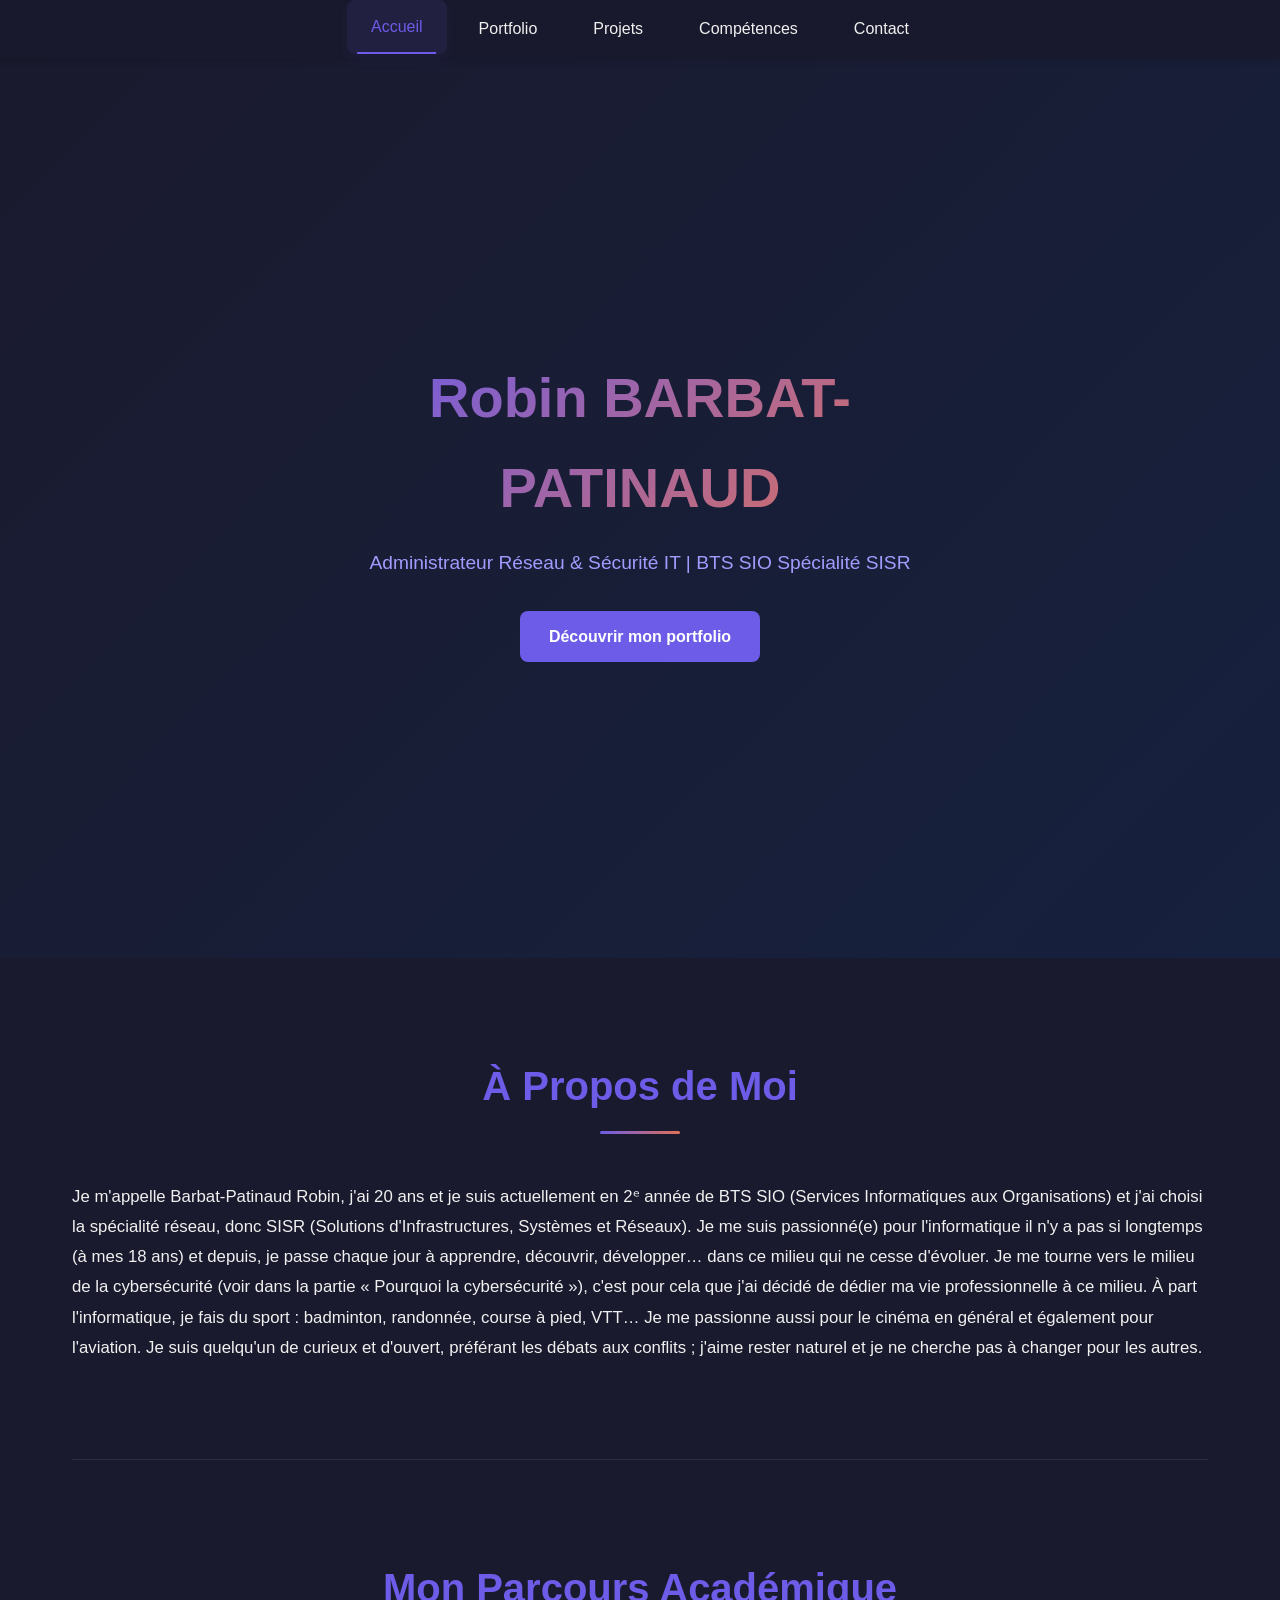
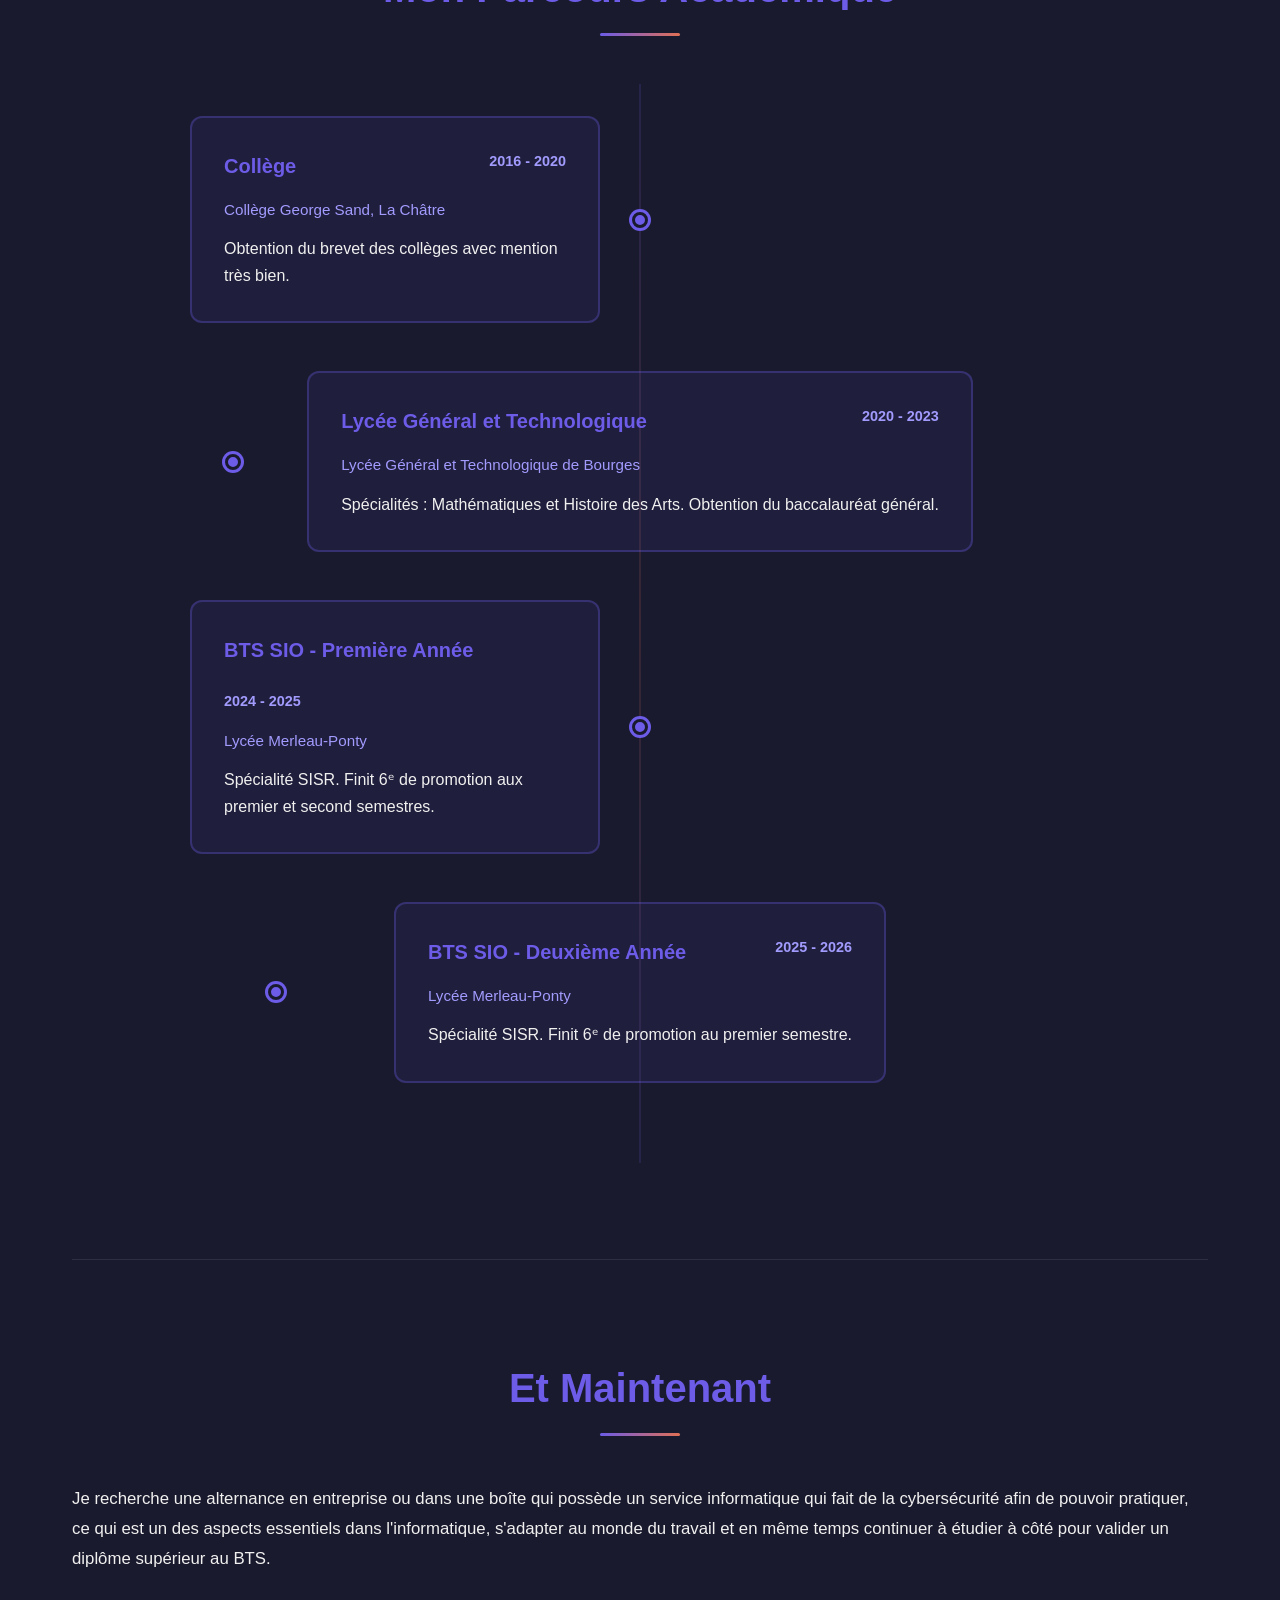
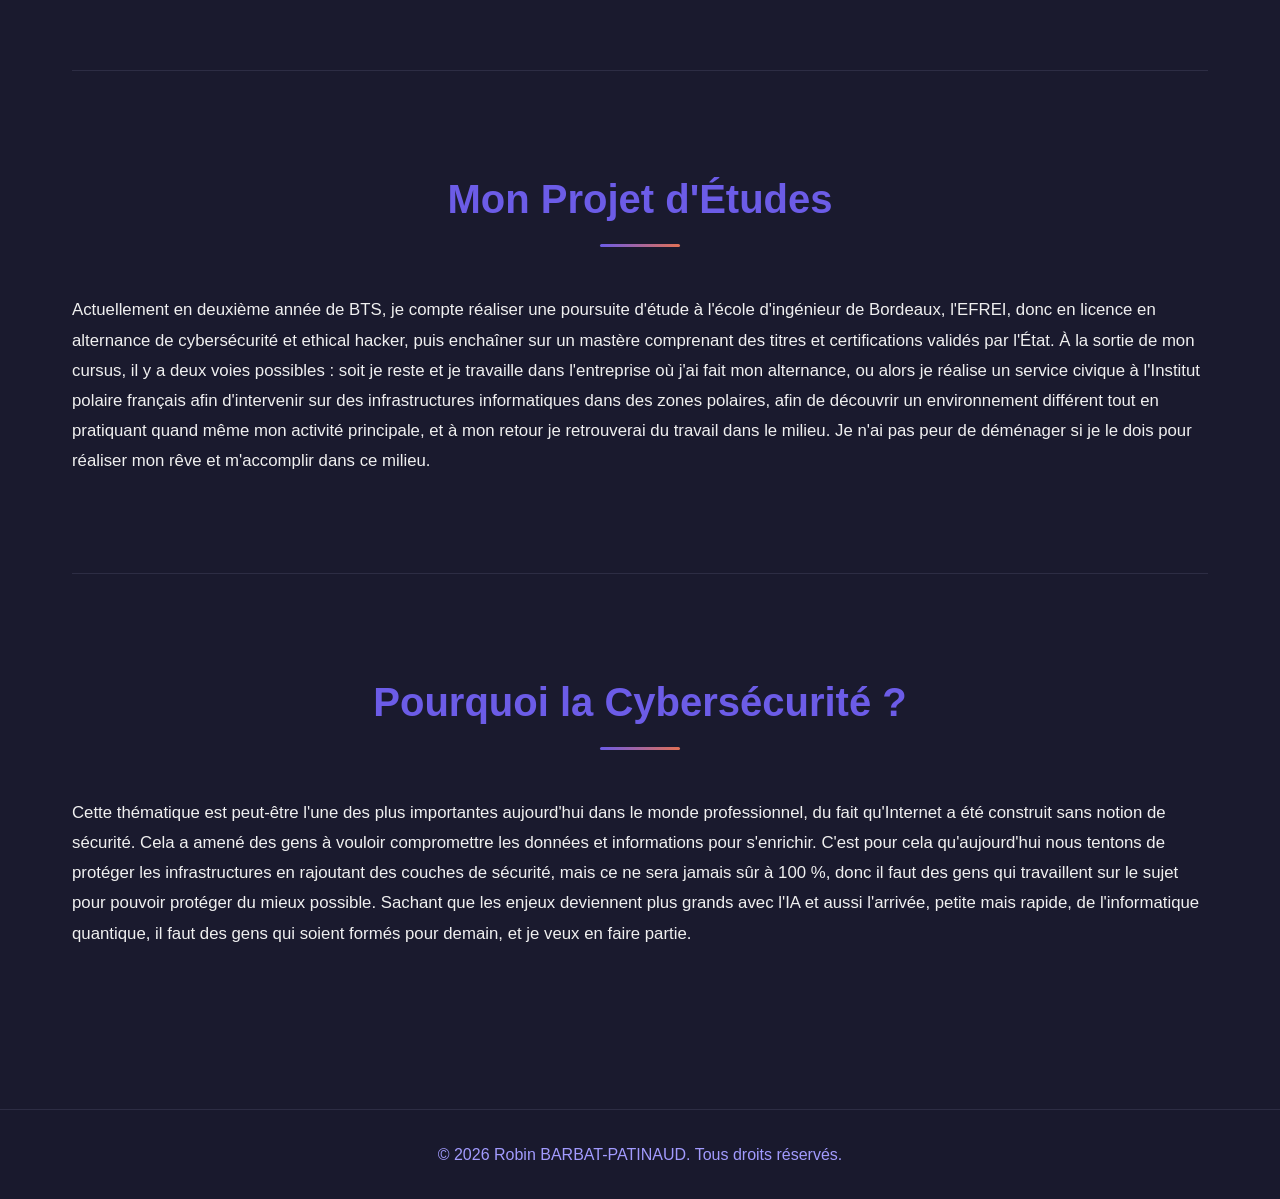
<file: index.html>
<!DOCTYPE html>
<html lang="fr">
<head>
    <meta charset="UTF-8">
    <meta name="viewport" content="width=device-width, initial-scale=1.0">
    <title>Portfolio - Robin BARBAT-PATINAUD</title>
    <link rel="stylesheet" href="styles.css">
</head>
<body>
    <!-- Navigation -->
    <nav>
        <ul>
            <li><a href="#accueil" class="nav-link active">Accueil</a></li>
            <li><a href="pages/portfolio.html" class="nav-link">Portfolio</a></li>
            <li><a href="pages/projet.html" class="nav-link">Projets</a></li>
            <li><a href="pages/competences.html" class="nav-link">Compétences</a></li>
            <li><a href="pages/contact.html" class="nav-link">Contact</a></li>
        </ul>
    </nav>

    <!-- Section Hero -->
    <section id="accueil" class="hero">
        <div class="hero-content">
            <h1>Robin BARBAT-PATINAUD</h1>
            <p>Administrateur Réseau & Sécurité IT | BTS SIO Spécialité SISR</p>
            <a href="#sections" class="btn">Découvrir mon portfolio</a>
        </div>
    </section>

    <!-- Sections Principales -->
    <section id="sections" class="container">
        <!-- Section À Propos -->
        <section id="about" class="content-section">
            <h2 class="section-title">À Propos de Moi</h2>
            <div class="section-content">
                <div class="text-content">
                    <p>
                        Je m'appelle Barbat-Patinaud Robin, j'ai 20 ans et je suis actuellement en 2ᵉ année de BTS SIO (Services Informatiques aux Organisations) et j'ai choisi la spécialité réseau, donc SISR (Solutions d'Infrastructures, Systèmes et Réseaux). Je me suis passionné(e) pour l'informatique il n'y a pas si longtemps (à mes 18 ans) et depuis, je passe chaque jour à apprendre, découvrir, développer… dans ce milieu qui ne cesse d'évoluer. Je me tourne vers le milieu de la cybersécurité (voir dans la partie « Pourquoi la cybersécurité »), c'est pour cela que j'ai décidé de dédier ma vie professionnelle à ce milieu. À part l'informatique, je fais du sport : badminton, randonnée, course à pied, VTT… Je me passionne aussi pour le cinéma en général et également pour l'aviation. Je suis quelqu'un de curieux et d'ouvert, préférant les débats aux conflits ; j'aime rester naturel et je ne cherche pas à changer pour les autres.
                    </p>
                </div>
            </div>
        </section>

        <!-- Section Parcours Académique -->
        <section id="parcours" class="content-section">
            <h2 class="section-title">Mon Parcours Académique</h2>
            
            <div class="timeline">
                <!-- Collège -->
                <div class="timeline-item">
                    <div class="timeline-marker">
                        <div class="timeline-dot"></div>
                    </div>
                    <div class="timeline-content">
                        <div class="timeline-header">
                            <h3>Collège</h3>
                            <span class="timeline-date">2016 - 2020</span>
                        </div>
                        <p class="timeline-institution">Collège George Sand, La Châtre</p>
                        <p class="timeline-description">
                            Obtention du brevet des collèges avec mention très bien.
                        </p>
                    </div>
                </div>

                <!-- Lycée -->
                <div class="timeline-item">
                    <div class="timeline-marker">
                        <div class="timeline-dot"></div>
                    </div>
                    <div class="timeline-content">
                        <div class="timeline-header">
                            <h3>Lycée Général et Technologique</h3>
                            <span class="timeline-date">2020 - 2023</span>
                        </div>
                        <p class="timeline-institution">Lycée Général et Technologique de Bourges</p>
                        <p class="timeline-description">
                            Spécialités : Mathématiques et Histoire des Arts. Obtention du baccalauréat général.
                        </p>
                    </div>
                </div>

                <!-- BTS SIO Première Année -->
                <div class="timeline-item">
                    <div class="timeline-marker">
                        <div class="timeline-dot"></div>
                    </div>
                    <div class="timeline-content">
                        <div class="timeline-header">
                            <h3>BTS SIO - Première Année</h3>
                            <span class="timeline-date">2024 - 2025</span>
                        </div>
                        <p class="timeline-institution">Lycée Merleau-Ponty</p>
                        <p class="timeline-description">
                            Spécialité SISR. Finit 6ᵉ de promotion aux premier et second semestres.
                        </p>
                    </div>
                </div>

                <!-- BTS SIO Deuxième Année -->
                <div class="timeline-item">
                    <div class="timeline-marker">
                        <div class="timeline-dot"></div>
                    </div>
                    <div class="timeline-content">
                        <div class="timeline-header">
                            <h3>BTS SIO - Deuxième Année</h3>
                            <span class="timeline-date">2025 - 2026</span>
                        </div>
                        <p class="timeline-institution">Lycée Merleau-Ponty</p>
                        <p class="timeline-description">
                            Spécialité SISR. Finit 6ᵉ de promotion au premier semestre.
                        </p>
                    </div>
                </div>
            </div>
        </section>

        <!-- Section Et Maintenant -->
        <section id="now" class="content-section">
            <h2 class="section-title">Et Maintenant</h2>
            <div class="section-content">
                <div class="text-content">
                    <p>
                        Je recherche une alternance en entreprise ou dans une boîte qui possède un service informatique qui fait de la cybersécurité afin de pouvoir pratiquer, ce qui est un des aspects essentiels dans l'informatique, s'adapter au monde du travail et en même temps continuer à étudier à côté pour valider un diplôme supérieur au BTS.
                    </p>
                </div>
            </div>
        </section>

        <!-- Section Mon Projet d'Études -->
        <section id="studies" class="content-section">
            <h2 class="section-title">Mon Projet d'Études</h2>
            <div class="section-content">
                <div class="text-content">
                    <p>
                        Actuellement en deuxième année de BTS, je compte réaliser une poursuite d'étude à l'école d'ingénieur de Bordeaux, l'EFREI, donc en licence en alternance de cybersécurité et ethical hacker, puis enchaîner sur un mastère comprenant des titres et certifications validés par l'État. À la sortie de mon cursus, il y a deux voies possibles : soit je reste et je travaille dans l'entreprise où j'ai fait mon alternance, ou alors je réalise un service civique à l'Institut polaire français afin d'intervenir sur des infrastructures informatiques dans des zones polaires, afin de découvrir un environnement différent tout en pratiquant quand même mon activité principale, et à mon retour je retrouverai du travail dans le milieu. Je n'ai pas peur de déménager si je le dois pour réaliser mon rêve et m'accomplir dans ce milieu.
                    </p>
                </div>
            </div>
        </section>

        <!-- Section Pourquoi la Cybersécurité -->
        <section id="passion" class="content-section">
            <h2 class="section-title">Pourquoi la Cybersécurité ?</h2>
            <div class="section-content">
                <div class="text-content">
                    <p>
                        Cette thématique est peut-être l'une des plus importantes aujourd'hui dans le monde professionnel, du fait qu'Internet a été construit sans notion de sécurité. Cela a amené des gens à vouloir compromettre les données et informations pour s'enrichir. C'est pour cela qu'aujourd'hui nous tentons de protéger les infrastructures en rajoutant des couches de sécurité, mais ce ne sera jamais sûr à 100 %, donc il faut des gens qui travaillent sur le sujet pour pouvoir protéger du mieux possible. Sachant que les enjeux deviennent plus grands avec l'IA et aussi l'arrivée, petite mais rapide, de l'informatique quantique, il faut des gens qui soient formés pour demain, et je veux en faire partie.
                    </p>
                </div>
            </div>
        </section>
    </section>

    <!-- Footer -->
    <footer>
        <p>&copy; 2026 Robin BARBAT-PATINAUD. Tous droits réservés.</p>
    </footer>

    <script src="script.js"></script>
</body>
</html>
</file>
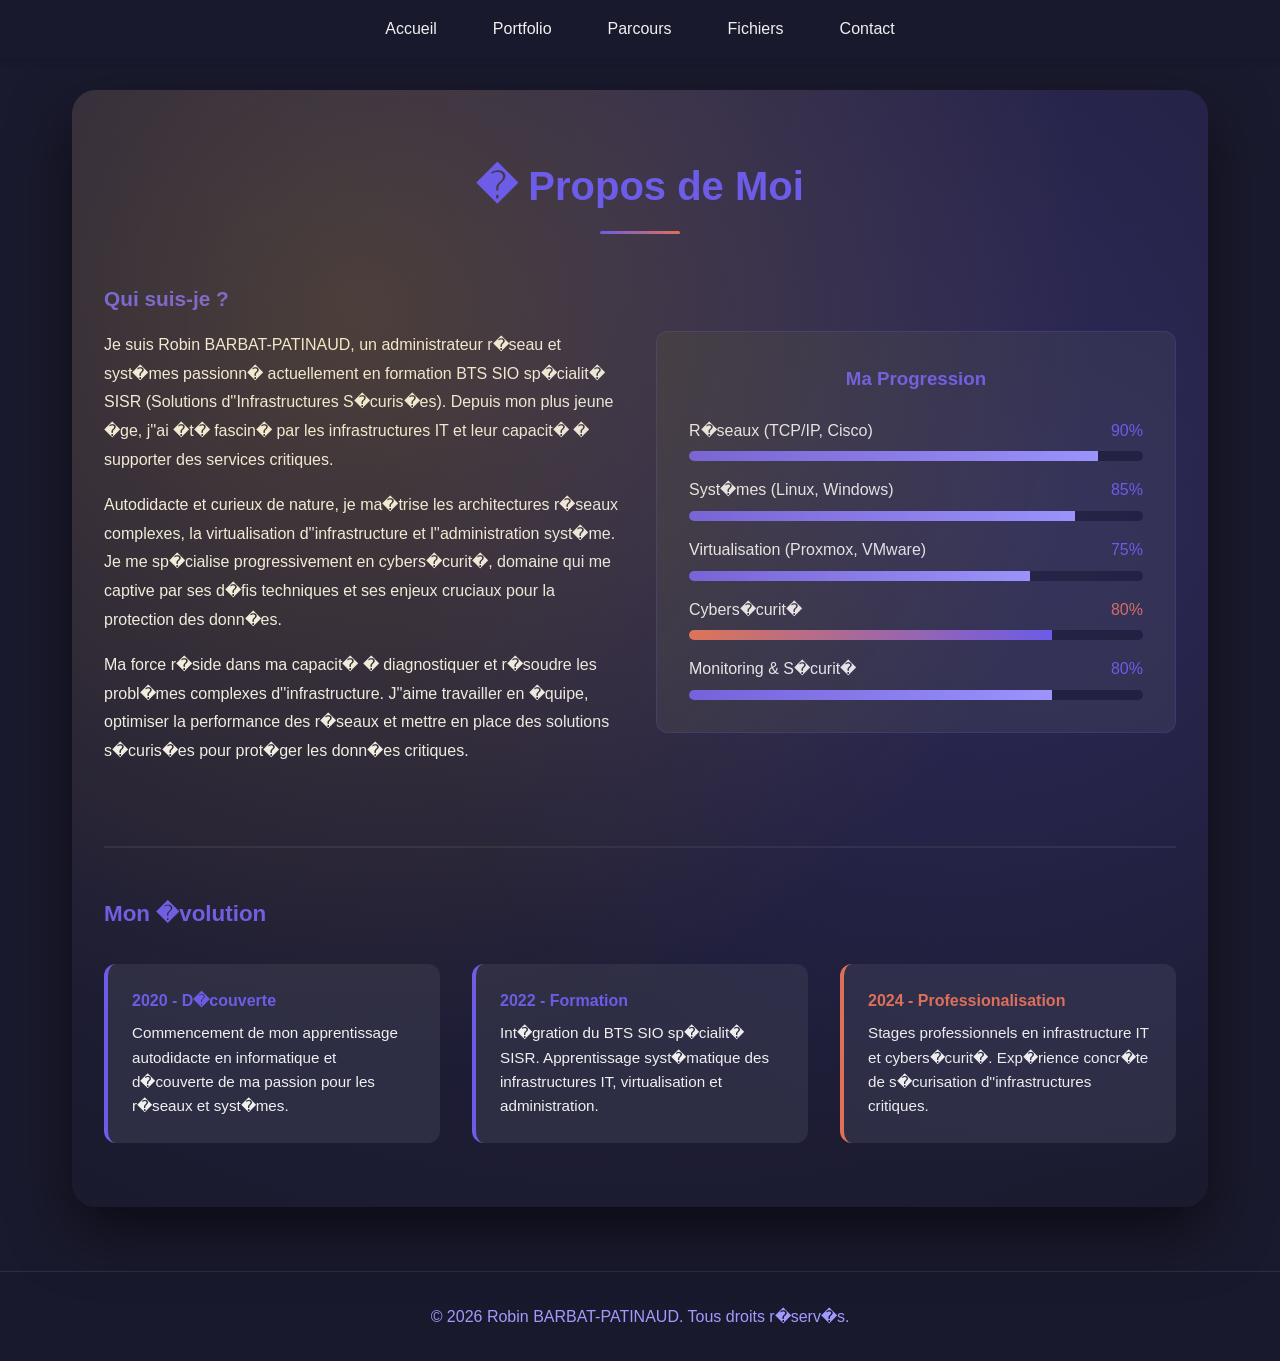
<file: about.html>
<!DOCTYPE html>
<html lang="fr">
<head>
    <meta charset="UTF-8">
    <meta name="viewport" content="width=device-width, initial-scale=1.0">
    <title>� Propos de Moi</title>
    <link rel="stylesheet" href="../styles.css">
</head>
<body>
    <!-- Navigation -->
    <nav>
        <ul>
            <li><a href="../index.html" class="nav-link">Accueil</a></li>
            <li><a href="portfolio.html" class="nav-link">Portfolio</a></li>
            <li><a href="parcours.html" class="nav-link">Parcours</a></li>
            <li><a href="fichiers.html" class="nav-link">Fichiers</a></li>
            <li><a href="contact.html" class="nav-link">Contact</a></li>
        </ul>
    </nav>

    <div class="container">
        <section class="portfolio-section">
            <h2 class="section-title">� Propos de Moi</h2>

            <div style="display: grid; grid-template-columns: 1fr 1fr; gap: 2rem; align-items: center; margin-top: 3rem;">
                <!-- Texte -->
                <div>
                    <h3 style="color: var(--accent); margin-bottom: 1rem; font-size: 1.3rem;">Qui suis-je ?</h3>
                    <p style="margin-bottom: 1rem; color: var(--secondary); line-height: 1.8;">
                        Je suis Robin BARBAT-PATINAUD, un administrateur r�seau et syst�mes passionn� actuellement en formation BTS SIO sp�cialit� SISR (Solutions d''Infrastructures S�curis�es).
                        Depuis mon plus jeune �ge, j''ai �t� fascin� par les infrastructures IT et leur capacit� � supporter des services critiques.
                    </p>
                    <p style="margin-bottom: 1rem; color: var(--secondary); line-height: 1.8;">
                        Autodidacte et curieux de nature, je ma�trise les architectures r�seaux complexes, la virtualisation d''infrastructure et l''administration syst�me.
                        Je me sp�cialise progressivement en cybers�curit�, domaine qui me captive par ses d�fis techniques et ses enjeux cruciaux pour la protection des donn�es.
                    </p>
                    <p style="margin-bottom: 1rem; color: var(--secondary); line-height: 1.8;">
                        Ma force r�side dans ma capacit� � diagnostiquer et r�soudre les probl�mes complexes d''infrastructure.
                        J''aime travailler en �quipe, optimiser la performance des r�seaux et mettre en place des solutions s�curis�es pour prot�ger les donn�es critiques.
                    </p>
                </div>

                <!-- Stats ou Image -->
                <div style="background-color: var(--border); padding: 2rem; border-radius: 12px; border: 1px solid rgba(108, 92, 231, 0.2);">
                    <h3 style="color: var(--accent); margin-bottom: 1.5rem; text-align: center;">Ma Progression</h3>
                    <div style="display: flex; flex-direction: column; gap: 1rem;">
                        <div>
                            <div style="display: flex; justify-content: space-between; margin-bottom: 0.5rem;">
                                <span>R�seaux (TCP/IP, Cisco)</span>
                                <span style="color: var(--accent);">90%</span>
                            </div>
                            <div style="background-color: var(--primary); border-radius: 10px; overflow: hidden; height: 10px;">
                                <div style="background: linear-gradient(90deg, var(--accent), var(--accent-light)); height: 100%; width: 90%;"></div>
                            </div>
                        </div>
                        <div>
                            <div style="display: flex; justify-content: space-between; margin-bottom: 0.5rem;">
                                <span>Syst�mes (Linux, Windows)</span>
                                <span style="color: var(--accent);">85%</span>
                            </div>
                            <div style="background-color: var(--primary); border-radius: 10px; overflow: hidden; height: 10px;">
                                <div style="background: linear-gradient(90deg, var(--accent), var(--accent-light)); height: 100%; width: 85%;"></div>
                            </div>
                        </div>
                        <div>
                            <div style="display: flex; justify-content: space-between; margin-bottom: 0.5rem;">
                                <span>Virtualisation (Proxmox, VMware)</span>
                                <span style="color: var(--accent);">75%</span>
                            </div>
                            <div style="background-color: var(--primary); border-radius: 10px; overflow: hidden; height: 10px;">
                                <div style="background: linear-gradient(90deg, var(--accent), var(--accent-light)); height: 100%; width: 75%;"></div>
                            </div>
                        </div>
                        <div>
                            <div style="display: flex; justify-content: space-between; margin-bottom: 0.5rem;">
                                <span>Cybers�curit�</span>
                                <span style="color: var(--danger);">80%</span>
                            </div>
                            <div style="background-color: var(--primary); border-radius: 10px; overflow: hidden; height: 10px;">
                                <div style="background: linear-gradient(90deg, var(--danger), var(--accent)); height: 100%; width: 80%;"></div>
                            </div>
                        </div>
                        <div>
                            <div style="display: flex; justify-content: space-between; margin-bottom: 0.5rem;">
                                <span>Monitoring & S�curit�</span>
                                <span style="color: var(--accent);">80%</span>
                            </div>
                            <div style="background-color: var(--primary); border-radius: 10px; overflow: hidden; height: 10px;">
                                <div style="background: linear-gradient(90deg, var(--accent), var(--accent-light)); height: 100%; width: 80%;"></div>
                            </div>
                        </div>
                    </div>
                </div>
            </div>

            <!-- Section Parcours -->
            <div style="margin-top: 4rem; padding-top: 3rem; border-top: 2px solid var(--border);">
                <h3 style="color: var(--accent); margin-bottom: 2rem; font-size: 1.4rem;">Mon �volution</h3>
                <div style="display: grid; grid-template-columns: repeat(3, 1fr); gap: 2rem;">
                    <div style="background-color: var(--border); padding: 1.5rem; border-radius: 12px; border-left: 4px solid var(--accent);">
                        <h4 style="color: var(--accent); margin-bottom: 0.5rem;">2020 - D�couverte</h4>
                        <p style="color: var(--secondary); line-height: 1.6; font-size: 0.95rem;">
                            Commencement de mon apprentissage autodidacte en informatique et d�couverte de ma passion pour les r�seaux et syst�mes.
                        </p>
                    </div>
                    <div style="background-color: var(--border); padding: 1.5rem; border-radius: 12px; border-left: 4px solid var(--accent);">
                        <h4 style="color: var(--accent); margin-bottom: 0.5rem;">2022 - Formation</h4>
                        <p style="color: var(--secondary); line-height: 1.6; font-size: 0.95rem;">
                            Int�gration du BTS SIO sp�cialit� SISR. Apprentissage syst�matique des infrastructures IT, virtualisation et administration.
                        </p>
                    </div>
                    <div style="background-color: var(--border); padding: 1.5rem; border-radius: 12px; border-left: 4px solid var(--danger);">
                        <h4 style="color: var(--danger); margin-bottom: 0.5rem;">2024 - Professionalisation</h4>
                        <p style="color: var(--secondary); line-height: 1.6; font-size: 0.95rem;">
                            Stages professionnels en infrastructure IT et cybers�curit�. Exp�rience concr�te de s�curisation d''infrastructures critiques.
                        </p>
                    </div>
                </div>
            </div>
        </section>
    </div>

    <footer>
        <p>&copy; 2026 Robin BARBAT-PATINAUD. Tous droits r�serv�s.</p>
    </footer>

    <script src="../script.js"></script>
</body>
</html>
</file>
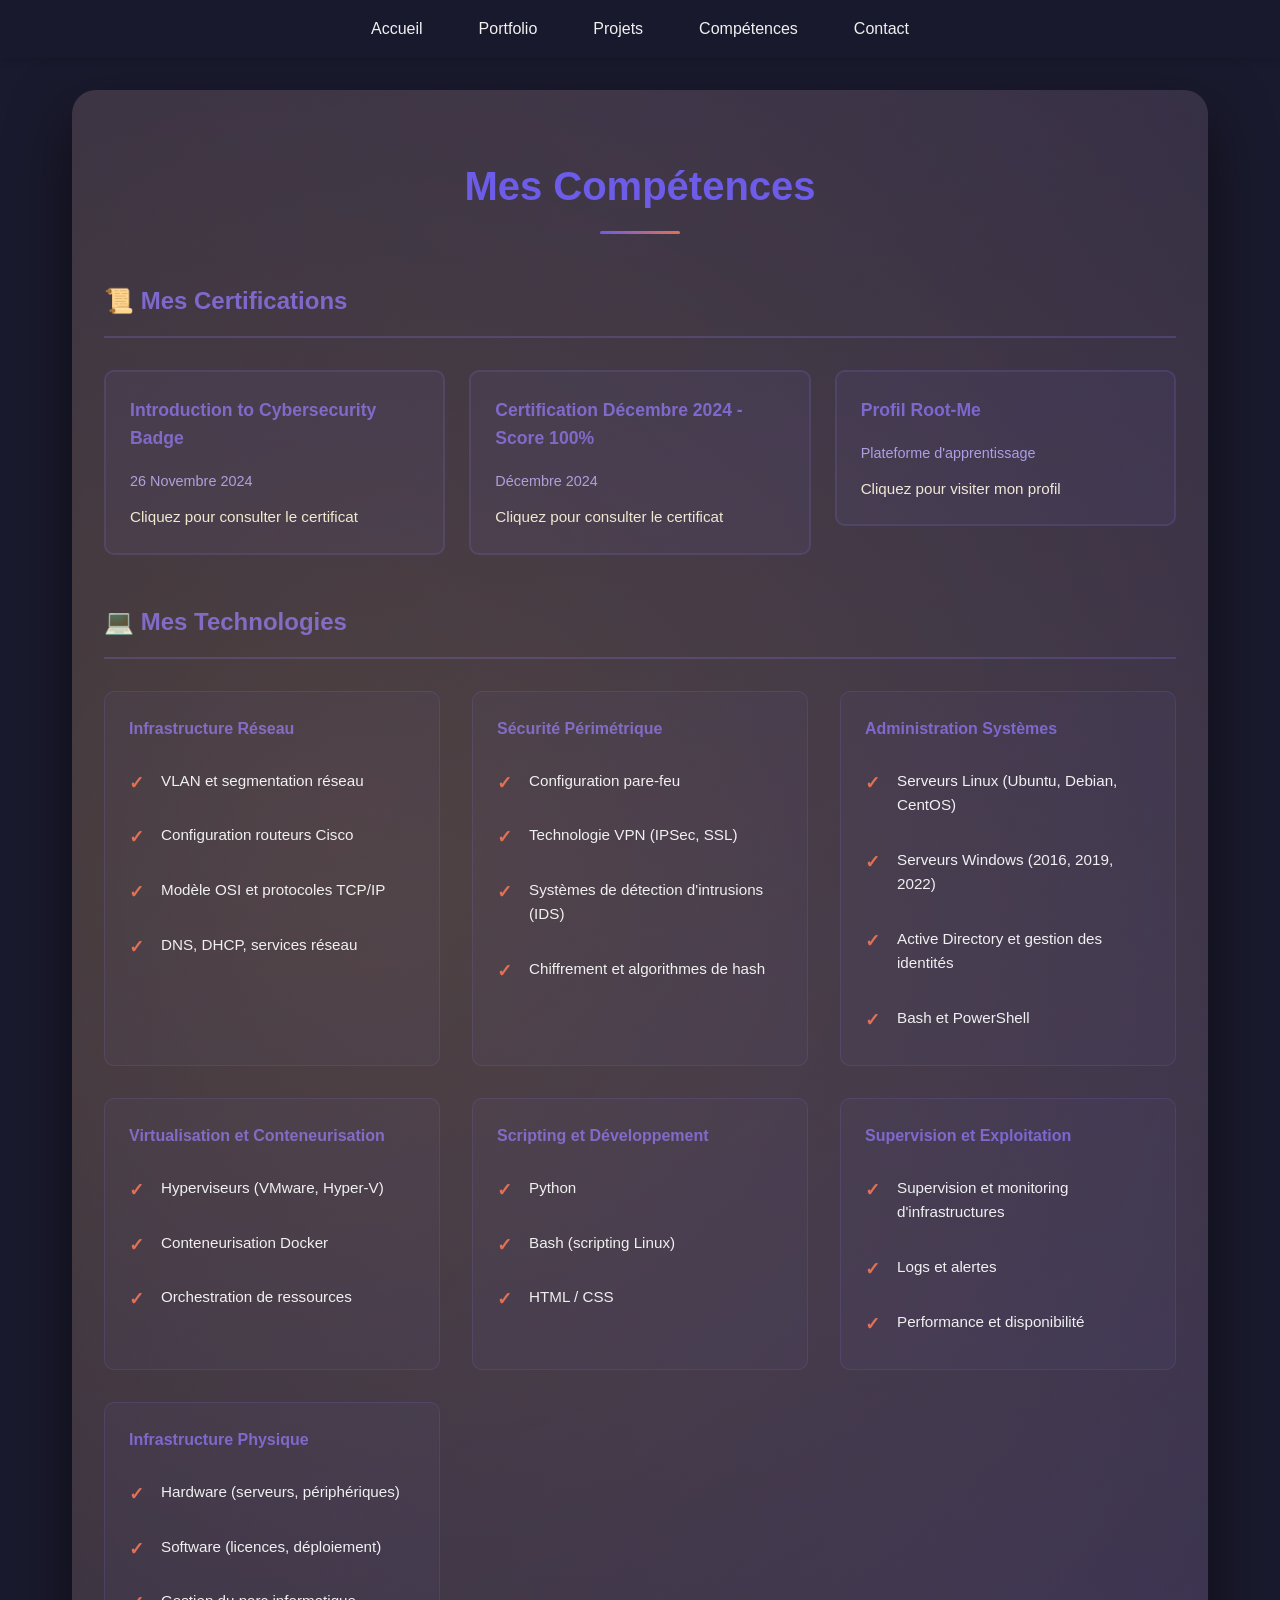
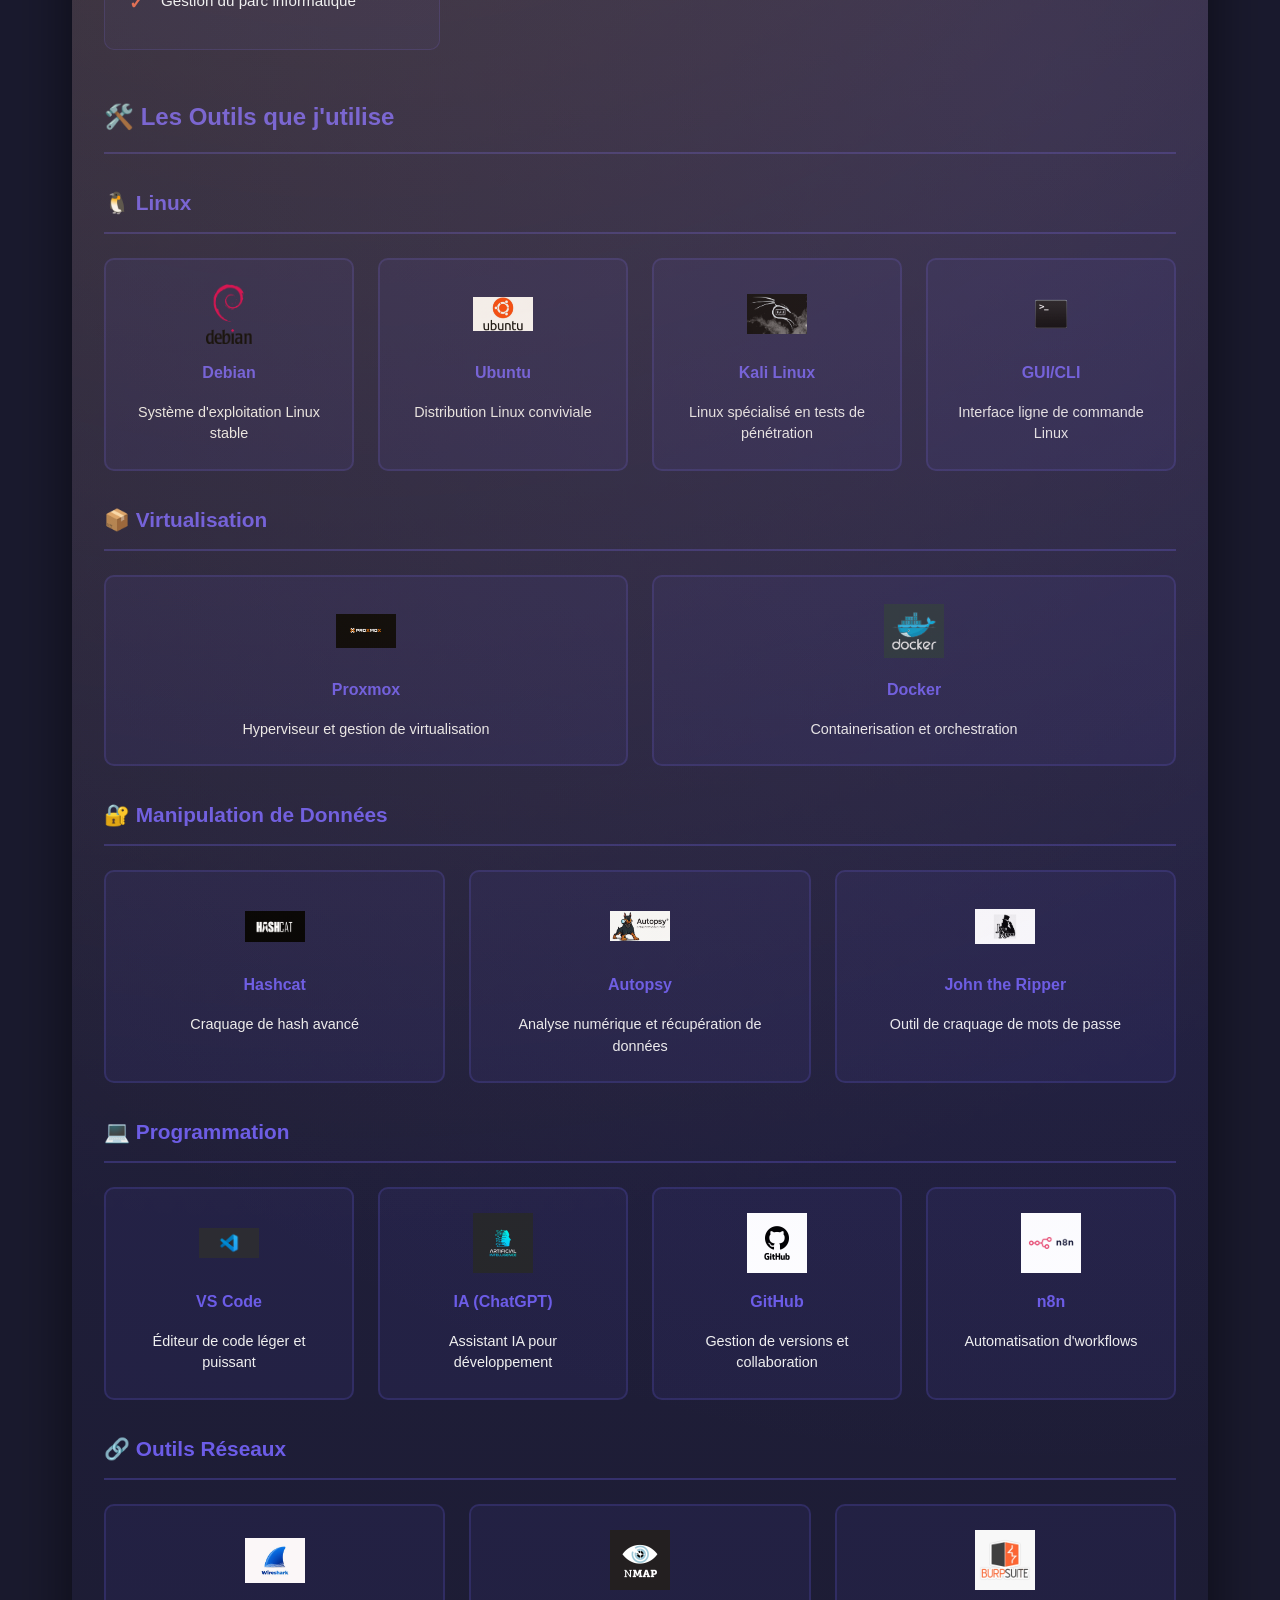
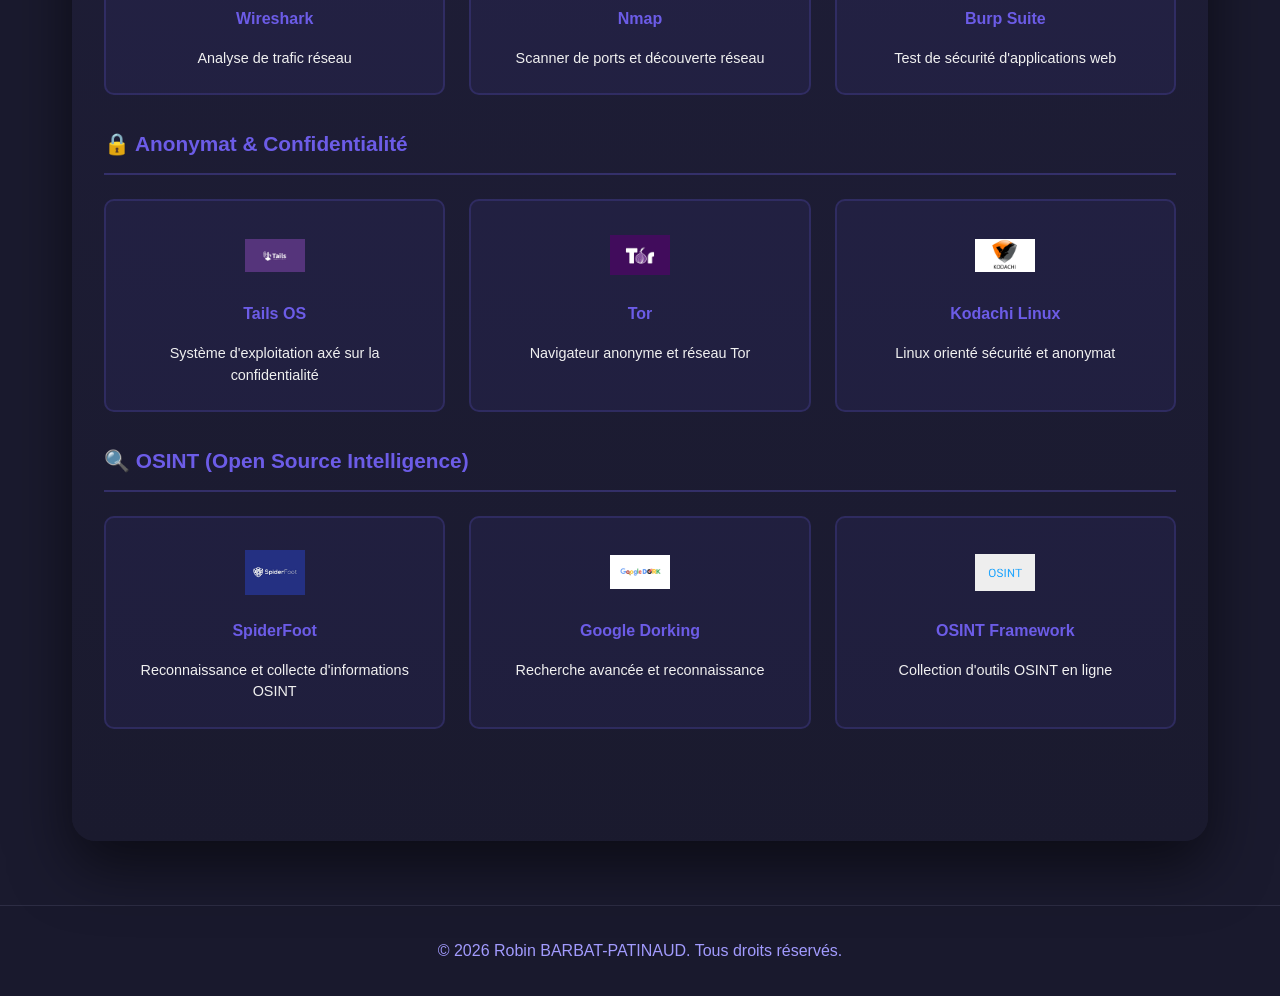
<file: competences.html>
<!DOCTYPE html>
<html lang="fr">
<head>
    <meta charset="UTF-8">
    <meta name="viewport" content="width=device-width, initial-scale=1.0">
    <title>Mes Compétences - Robin BARBAT-PATINAUD</title>
    <link rel="stylesheet" href="../styles.css">
</head>
<body>
    <!-- Navigation -->
    <nav>
        <ul>
            <li><a href="../index.html" class="nav-link">Accueil</a></li>
            <li><a href="portfolio.html" class="nav-link">Portfolio</a></li>
            <li><a href="projet.html" class="nav-link">Projets</a></li>
            <li><a href="competences.html" class="nav-link active">Compétences</a></li>
            <li><a href="contact.html" class="nav-link">Contact</a></li>
        </ul>
    </nav>

    <!-- Contenu Principal -->
    <div class="container">
        <section class="portfolio-section">
            <h2 class="section-title">Mes Compétences</h2>

            <!-- Section Certifications -->
            <div class="competences-section">
                <h3 class="subsection-title">📜 Mes Certifications</h3>
                <div class="certifications-grid">
                    <a href="../Introduction_to_Cybersecurity_Badge20241126-28-8ik6pf.pdf" target="_blank" rel="noopener noreferrer" class="certification-link">
                        <div class="certification-card">
                            <h4>Introduction to Cybersecurity Badge</h4>
                            <span class="cert-date">26 Novembre 2024</span>
                            <p class="cert-description">Cliquez pour consulter le certificat</p>
                        </div>
                    </a>
                    <a href="../decembre24-100.pdf" target="_blank" rel="noopener noreferrer" class="certification-link">
                        <div class="certification-card">
                            <h4>Certification Décembre 2024 - Score 100%</h4>
                            <span class="cert-date">Décembre 2024</span>
                            <p class="cert-description">Cliquez pour consulter le certificat</p>
                        </div>
                    </a>
                    <a href="https://www.root-me.org/Burgerenfuri36?inc=info&lang=fr" target="_blank" rel="noopener noreferrer" class="certification-link">
                        <div class="certification-card">
                            <h4>Profil Root-Me</h4>
                            <span class="cert-date">Plateforme d'apprentissage</span>
                            <p class="cert-description">Cliquez pour visiter mon profil</p>
                        </div>
                    </a>
                </div>
            </div>

            <!-- Section Technologies -->
            <div class="competences-section">
                <h3 class="subsection-title">💻 Mes Technologies</h3>
                <div class="tech-grid">
                    <div class="tech-category">
                        <h4>Infrastructure Réseau</h4>
                        <ul class="skills-list">
                            <li>VLAN et segmentation réseau</li>
                            <li>Configuration routeurs Cisco</li>
                            <li>Modèle OSI et protocoles TCP/IP</li>
                            <li>DNS, DHCP, services réseau</li>
                        </ul>
                    </div>
                    <div class="tech-category">
                        <h4>Sécurité Périmétrique</h4>
                        <ul class="skills-list">
                            <li>Configuration pare-feu</li>
                            <li>Technologie VPN (IPSec, SSL)</li>
                            <li>Systèmes de détection d'intrusions (IDS)</li>
                            <li>Chiffrement et algorithmes de hash</li>
                        </ul>
                    </div>
                    <div class="tech-category">
                        <h4>Administration Systèmes</h4>
                        <ul class="skills-list">
                            <li>Serveurs Linux (Ubuntu, Debian, CentOS)</li>
                            <li>Serveurs Windows (2016, 2019, 2022)</li>
                            <li>Active Directory et gestion des identités</li>
                            <li>Bash et PowerShell</li>
                        </ul>
                    </div>
                    <div class="tech-category">
                        <h4>Virtualisation et Conteneurisation</h4>
                        <ul class="skills-list">
                            <li>Hyperviseurs (VMware, Hyper-V)</li>
                            <li>Conteneurisation Docker</li>
                            <li>Orchestration de ressources</li>
                        </ul>
                    </div>
                    <div class="tech-category">
                        <h4>Scripting et Développement</h4>
                        <ul class="skills-list">
                            <li>Python</li>
                            <li>Bash (scripting Linux)</li>
                            <li>HTML / CSS</li>
                        </ul>
                    </div>
                    <div class="tech-category">
                        <h4>Supervision et Exploitation</h4>
                        <ul class="skills-list">
                            <li>Supervision et monitoring d'infrastructures</li>
                            <li>Logs et alertes</li>
                            <li>Performance et disponibilité</li>
                        </ul>
                    </div>
                    <div class="tech-category">
                        <h4>Infrastructure Physique</h4>
                        <ul class="skills-list">
                            <li>Hardware (serveurs, périphériques)</li>
                            <li>Software (licences, déploiement)</li>
                            <li>Gestion du parc informatique</li>
                        </ul>
                    </div>
                </div>
            </div>

            <!-- Section Outils -->
            <div class="competences-section">
                <h3 class="subsection-title">🛠️ Les Outils que j'utilise</h3>
                
                <!-- Linux -->
                <div class="tools-category-section">
                    <h4 class="tools-category-title">🐧 Linux</h4>
                    <div class="tools-grid">
                        <a href="https://www.debian.org/" target="_blank" rel="noopener noreferrer" class="tool-card-link">
                            <div class="tool-card">
                                <img src="../image-portfolio/debian.png" alt="Debian" class="tool-logo">
                                <h5>Debian</h5>
                                <p>Système d'exploitation Linux stable</p>
                            </div>
                        </a>
                        <a href="https://ubuntu.com/" target="_blank" rel="noopener noreferrer" class="tool-card-link">
                            <div class="tool-card">
                                <img src="../image-portfolio/ubuntu.jpg" alt="Ubuntu" class="tool-logo">
                                <h5>Ubuntu</h5>
                                <p>Distribution Linux conviviale</p>
                            </div>
                        </a>
                        <a href="https://www.kali.org/docs/" target="_blank" rel="noopener noreferrer" class="tool-card-link">
                            <div class="tool-card">
                                <img src="../image-portfolio/kali-linux.jpg" alt="Kali Linux" class="tool-logo">
                                <h5>Kali Linux</h5>
                                <p>Linux spécialisé en tests de pénétration</p>
                            </div>
                        </a>
                        <a href="https://cheat.sh/" target="_blank" rel="noopener noreferrer" class="tool-card-link">
                            <div class="tool-card">
                                <img src="../image-portfolio/cli-linux.png" alt="CLI" class="tool-logo">
                                <h5>GUI/CLI</h5>
                                <p>Interface ligne de commande Linux</p>
                            </div>
                        </a>
                    </div>
                </div>

                <!-- Virtualisation -->
                <div class="tools-category-section">
                    <h4 class="tools-category-title">📦 Virtualisation</h4>
                    <div class="tools-grid">
                        <a href="https://pve.proxmox.com/pve-docs/" target="_blank" rel="noopener noreferrer" class="tool-card-link">
                            <div class="tool-card">
                                <img src="../image-portfolio/proxmoxpng.png" alt="Proxmox" class="tool-logo">
                                <h5>Proxmox</h5>
                                <p>Hyperviseur et gestion de virtualisation</p>
                            </div>
                        </a>
                        <a href="https://docs.docker.com/" target="_blank" rel="noopener noreferrer" class="tool-card-link">
                            <div class="tool-card">
                                <img src="../image-portfolio/docker.png" alt="Docker" class="tool-logo">
                                <h5>Docker</h5>
                                <p>Containerisation et orchestration</p>
                            </div>
                        </a>
                    </div>
                </div>

                <!-- Manipulation de Données -->
                <div class="tools-category-section">
                    <h4 class="tools-category-title">🔐 Manipulation de Données</h4>
                    <div class="tools-grid">
                        <a href="https://hashcat.net/wiki/doku.php?id=example_hashes" target="_blank" rel="noopener noreferrer" class="tool-card-link">
                            <div class="tool-card">
                                <img src="../image-portfolio/hash-cat.jpg" alt="Hashcat" class="tool-logo">
                                <h5>Hashcat</h5>
                                <p>Craquage de hash avancé</p>
                            </div>
                        </a>
                        <a href="https://sleuthkit.org/autopsy/docs/user-docs/4.22.0/" target="_blank" rel="noopener noreferrer" class="tool-card-link">
                            <div class="tool-card">
                                <img src="../image-portfolio/autopsy.png" alt="Autopsy" class="tool-logo">
                                <h5>Autopsy</h5>
                                <p>Analyse numérique et récupération de données</p>
                            </div>
                        </a>
                        <a href="https://www.openwall.com/john/doc/" target="_blank" rel="noopener noreferrer" class="tool-card-link">
                            <div class="tool-card">
                                <img src="../image-portfolio/John-the-Ripperpng.png" alt="John the Ripper" class="tool-logo">
                                <h5>John the Ripper</h5>
                                <p>Outil de craquage de mots de passe</p>
                            </div>
                        </a>
                    </div>
                </div>

                <!-- Programmation -->
                <div class="tools-category-section">
                    <h4 class="tools-category-title">💻 Programmation</h4>
                    <div class="tools-grid">
                        <a href="https://code.visualstudio.com/Docs" target="_blank" rel="noopener noreferrer" class="tool-card-link">
                            <div class="tool-card">
                                <img src="../image-portfolio/vscode.png" alt="VS Code" class="tool-logo">
                                <h5>VS Code</h5>
                                <p>Éditeur de code léger et puissant</p>
                            </div>
                        </a>
                        <a href="https://openai.com/" target="_blank" rel="noopener noreferrer" class="tool-card-link">
                            <div class="tool-card">
                                <img src="../image-portfolio/IA%20.jpg" alt="IA" class="tool-logo">
                                <h5>IA (ChatGPT)</h5>
                                <p>Assistant IA pour développement</p>
                            </div>
                        </a>
                        <a href="https://docs.github.com/fr" target="_blank" rel="noopener noreferrer" class="tool-card-link">
                            <div class="tool-card">
                                <img src="../image-portfolio/github.jpg" alt="GitHub" class="tool-logo">
                                <h5>GitHub</h5>
                                <p>Gestion de versions et collaboration</p>
                            </div>
                        </a>
                        <a href="https://docs.n8n.io/" target="_blank" rel="noopener noreferrer" class="tool-card-link">
                            <div class="tool-card">
                                <img src="../image-portfolio/n8n.png" alt="n8n" class="tool-logo">
                                <h5>n8n</h5>
                                <p>Automatisation d'workflows</p>
                            </div>
                        </a>
                    </div>
                </div>

                <!-- Réseaux -->
                <div class="tools-category-section">
                    <h4 class="tools-category-title">🔗 Outils Réseaux</h4>
                    <div class="tools-grid">
                        <a href="https://www.wireshark.org/docs/" target="_blank" rel="noopener noreferrer" class="tool-card-link">
                            <div class="tool-card">
                                <img src="../image-portfolio/wireshark.jpg" alt="Wireshark" class="tool-logo">
                                <h5>Wireshark</h5>
                                <p>Analyse de trafic réseau</p>
                            </div>
                        </a>
                        <a href="https://nmap.org/man/fr/" target="_blank" rel="noopener noreferrer" class="tool-card-link">
                            <div class="tool-card">
                                <img src="../image-portfolio/nmap.jpg" alt="Nmap" class="tool-logo">
                                <h5>Nmap</h5>
                                <p>Scanner de ports et découverte réseau</p>
                            </div>
                        </a>
                        <a href="https://portswigger.net/burp/documentation" target="_blank" rel="noopener noreferrer" class="tool-card-link">
                            <div class="tool-card">
                                <img src="../image-portfolio/burpsuite.jpg" alt="Burp Suite" class="tool-logo">
                                <h5>Burp Suite</h5>
                                <p>Test de sécurité d'applications web</p>
                            </div>
                        </a>
                    </div>
                </div>

                <!-- Anonymat -->
                <div class="tools-category-section">
                    <h4 class="tools-category-title">🔒 Anonymat & Confidentialité</h4>
                    <div class="tools-grid">
                        <a href="https://tails.net/doc/index.en.html" target="_blank" rel="noopener noreferrer" class="tool-card-link">
                            <div class="tool-card">
                                <img src="../image-portfolio/tailos.jpg" alt="Tails OS" class="tool-logo">
                                <h5>Tails OS</h5>
                                <p>Système d'exploitation axé sur la confidentialité</p>
                            </div>
                        </a>
                        <a href="https://oniondocs.gitlab.io/tbmanual/" target="_blank" rel="noopener noreferrer" class="tool-card-link">
                            <div class="tool-card">
                                <img src="../image-portfolio/tor.jpeg" alt="Tor" class="tool-logo">
                                <h5>Tor</h5>
                                <p>Navigateur anonyme et réseau Tor</p>
                            </div>
                        </a>
                        <a href="https://www.kodachi.cloud/wiki/bina/index.html" target="_blank" rel="noopener noreferrer" class="tool-card-link">
                            <div class="tool-card">
                                <img src="../image-portfolio/kodachi.jpg" alt="Kodachi Linux" class="tool-logo">
                                <h5>Kodachi Linux</h5>
                                <p>Linux orienté sécurité et anonymat</p>
                            </div>
                        </a>
                    </div>
                </div>

                <!-- OSINT -->
                <div class="tools-category-section">
                    <h4 class="tools-category-title">🔍 OSINT (Open Source Intelligence)</h4>
                    <div class="tools-grid">
                        <a href="https://romanr301.github.io/spiderfoot/spiderfoot/index.html" target="_blank" rel="noopener noreferrer" class="tool-card-link">
                            <div class="tool-card">
                                <img src="../image-portfolio/spiderfoot.jpg" alt="SpiderFoot" class="tool-logo">
                                <h5>SpiderFoot</h5>
                                <p>Reconnaissance et collecte d'informations OSINT</p>
                            </div>
                        </a>
                        <a href="https://github.com/MdJahidShah/Google-Dorking-Commands" target="_blank" rel="noopener noreferrer" class="tool-card-link">
                            <div class="tool-card">
                                <img src="../image-portfolio/google-dork.png" alt="Google Dorking" class="tool-logo">
                                <h5>Google Dorking</h5>
                                <p>Recherche avancée et reconnaissance</p>
                            </div>
                        </a>
                        <a href="https://osintframework.com/" target="_blank" rel="noopener noreferrer" class="tool-card-link">
                            <div class="tool-card">
                                <img src="../image-portfolio/osint.jpg" alt="OSINT Framework" class="tool-logo">
                                <h5>OSINT Framework</h5>
                                <p>Collection d'outils OSINT en ligne</p>
                            </div>
                        </a>
                    </div>
                </div>

            </div>
        </section>
    </div>

    <!-- Footer -->
    <footer>
        <p>&copy; 2026 Robin BARBAT-PATINAUD. Tous droits réservés.</p>
    </footer>

    <script src="../script.js"></script>
</body>
</html>
</file>
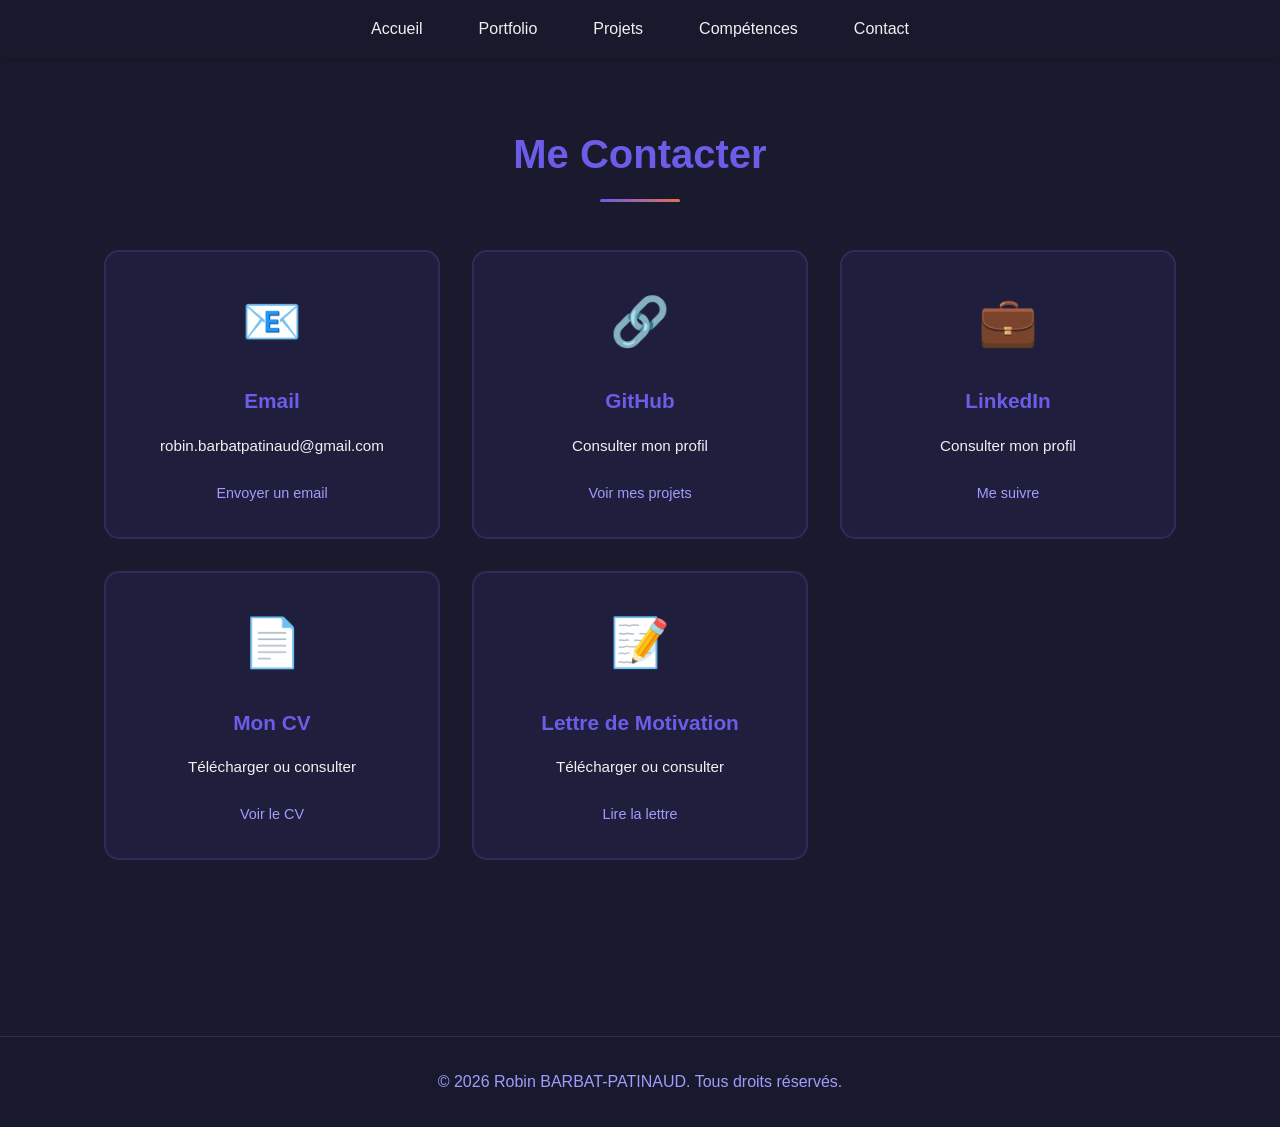
<file: contact.html>
<!DOCTYPE html>
<html lang="fr">
<head>
    <meta charset="UTF-8">
    <meta name="viewport" content="width=device-width, initial-scale=1.0">
    <title>Contact</title>
    <link rel="stylesheet" href="../styles.css">
</head>
<body>
    <!-- Navigation -->
    <nav>
        <ul>
            <li><a href="../index.html" class="nav-link">Accueil</a></li>
            <li><a href="portfolio.html" class="nav-link">Portfolio</a></li>
            <li><a href="projet.html" class="nav-link">Projets</a></li>
            <li><a href="competences.html" class="nav-link">Compétences</a></li>
            <li><a href="contact.html" class="nav-link active">Contact</a></li>
        </ul>
    </nav>

    <div class="container">
        <!-- Section Contact -->
        <section class="contact-section">
            <h2 class="section-title">Me Contacter</h2>
            
            <div class="contact-grid">
                <!-- Email -->
                <a href="mailto:robin.barbatpatinaud@gmail.com" class="contact-card contact-link">
                    <div class="contact-icon">📧</div>
                    <h3>Email</h3>
                    <p>robin.barbatpatinaud@gmail.com</p>
                    <span class="contact-action">Envoyer un email</span>
                </a>

                <!-- GitHub -->
                <a href="https://github.com/Mr-kalinux" target="_blank" rel="noopener noreferrer" class="contact-card contact-link">
                    <div class="contact-icon">🔗</div>
                    <h3>GitHub</h3>
                    <p>Consulter mon profil</p>
                    <span class="contact-action">Voir mes projets</span>
                </a>

                <!-- LinkedIn -->
                <a href="https://www.linkedin.com/in/robin-barbat-patinaud-9a8862328/" target="_blank" rel="noopener noreferrer" class="contact-card contact-link">
                    <div class="contact-icon">💼</div>
                    <h3>LinkedIn</h3>
                    <p>Consulter mon profil</p>
                    <span class="contact-action">Me suivre</span>
                </a>

                <!-- CV -->
                <a href="../cv-robin.pdf.pdf" target="_blank" rel="noopener noreferrer" class="contact-card contact-link">
                    <div class="contact-icon">📄</div>
                    <h3>Mon CV</h3>
                    <p>Télécharger ou consulter</p>
                    <span class="contact-action">Voir le CV</span>
                </a>

                <!-- Lettre de Motivation -->
                <a href="../lettremotivalternance.pdf" target="_blank" rel="noopener noreferrer" class="contact-card contact-link">
                    <div class="contact-icon">📝</div>
                    <h3>Lettre de Motivation</h3>
                    <p>Télécharger ou consulter</p>
                    <span class="contact-action">Lire la lettre</span>
                </a>
            </div>
        </section>
    </div>

    <!-- Footer -->
    <footer>
        <p>&copy; 2026 Robin BARBAT-PATINAUD. Tous droits réservés.</p>
    </footer>

    <script src="../script.js"></script>
</body>
</html>
</file>
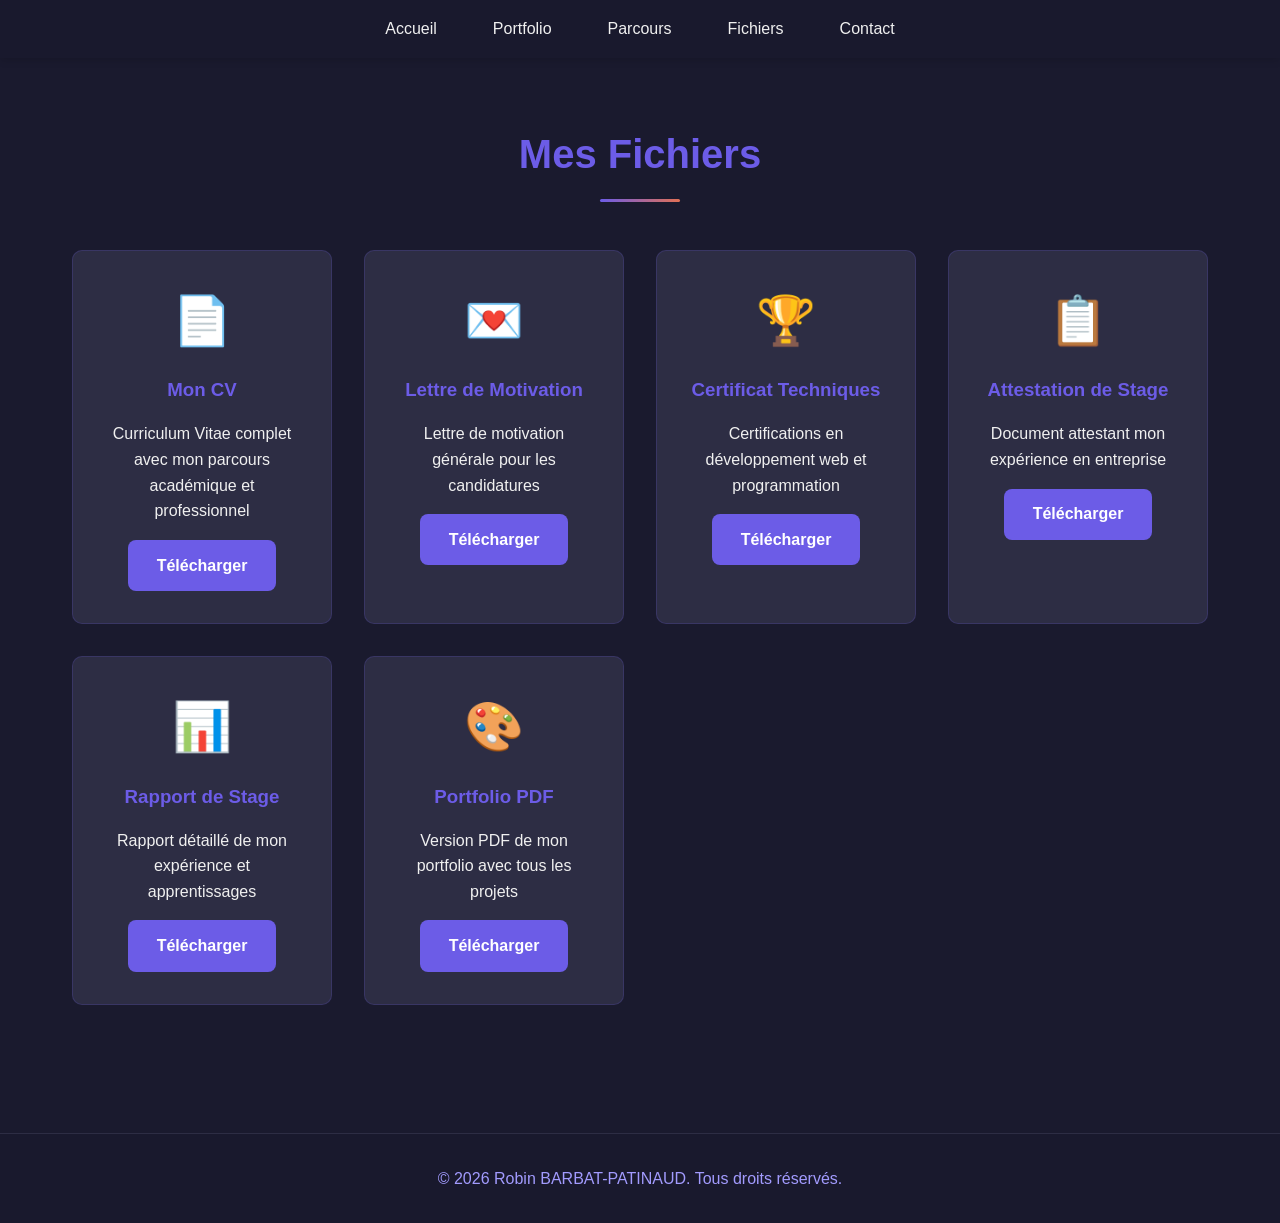
<file: fichiers.html>
<!DOCTYPE html>
<html lang="fr">
<head>
    <meta charset="UTF-8">
    <meta name="viewport" content="width=device-width, initial-scale=1.0">
    <title>Fichiers Importants</title>
    <link rel="stylesheet" href="../styles.css">
</head>
<body>
    <!-- Navigation -->
    <nav>
        <ul>
            <li><a href="../index.html" class="nav-link">Accueil</a></li>
            <li><a href="portfolio.html" class="nav-link">Portfolio</a></li>
            <li><a href="parcours.html" class="nav-link">Parcours</a></li>
            <li><a href="fichiers.html" class="nav-link active">Fichiers</a></li>
            <li><a href="contact.html" class="nav-link">Contact</a></li>
        </ul>
    </nav>

    <div class="container">
        <!-- Section Fichiers -->
        <section class="files-section">
            <h2 class="section-title">Mes Fichiers</h2>
            
            <div class="file-list">
                <!-- CV -->
                <div class="file-card">
                    <div class="file-icon">📄</div>
                    <h3>Mon CV</h3>
                    <p>Curriculum Vitae complet avec mon parcours académique et professionnel</p>
                    <a href="../assets/files/CV_RobinBARBAT-PATINAUD.pdf" class="btn" download>Télécharger</a>
                </div>

                <!-- Lettre de Motivation -->
                <div class="file-card">
                    <div class="file-icon">💌</div>
                    <h3>Lettre de Motivation</h3>
                    <p>Lettre de motivation générale pour les candidatures</p>
                    <a href="../assets/files/LettreMotivation.pdf" class="btn" download>Télécharger</a>
                </div>

                <!-- Certificat Techniques -->
                <div class="file-card">
                    <div class="file-icon">🏆</div>
                    <h3>Certificat Techniques</h3>
                    <p>Certifications en développement web et programmation</p>
                    <a href="../assets/files/Certifications.pdf" class="btn" download>Télécharger</a>
                </div>

                <!-- Attestation de Stage -->
                <div class="file-card">
                    <div class="file-icon">📋</div>
                    <h3>Attestation de Stage</h3>
                    <p>Document attestant mon expérience en entreprise</p>
                    <a href="../assets/files/AttestationStage.pdf" class="btn" download>Télécharger</a>
                </div>

                <!-- Rapport de Stage -->
                <div class="file-card">
                    <div class="file-icon">📊</div>
                    <h3>Rapport de Stage</h3>
                    <p>Rapport détaillé de mon expérience et apprentissages</p>
                    <a href="../assets/files/RapportStage.pdf" class="btn" download>Télécharger</a>
                </div>

                <!-- Portfolio PDF -->
                <div class="file-card">
                    <div class="file-icon">🎨</div>
                    <h3>Portfolio PDF</h3>
                    <p>Version PDF de mon portfolio avec tous les projets</p>
                    <a href="../assets/files/Portfolio.pdf" class="btn" download>Télécharger</a>
                </div>
            </div>
        </section>
    </div>

    <!-- Footer -->
    <footer>
        <p>&copy; 2026 Robin BARBAT-PATINAUD. Tous droits réservés.</p>
    </footer>

    <script src="../script.js"></script>
</body>
</html>
</file>
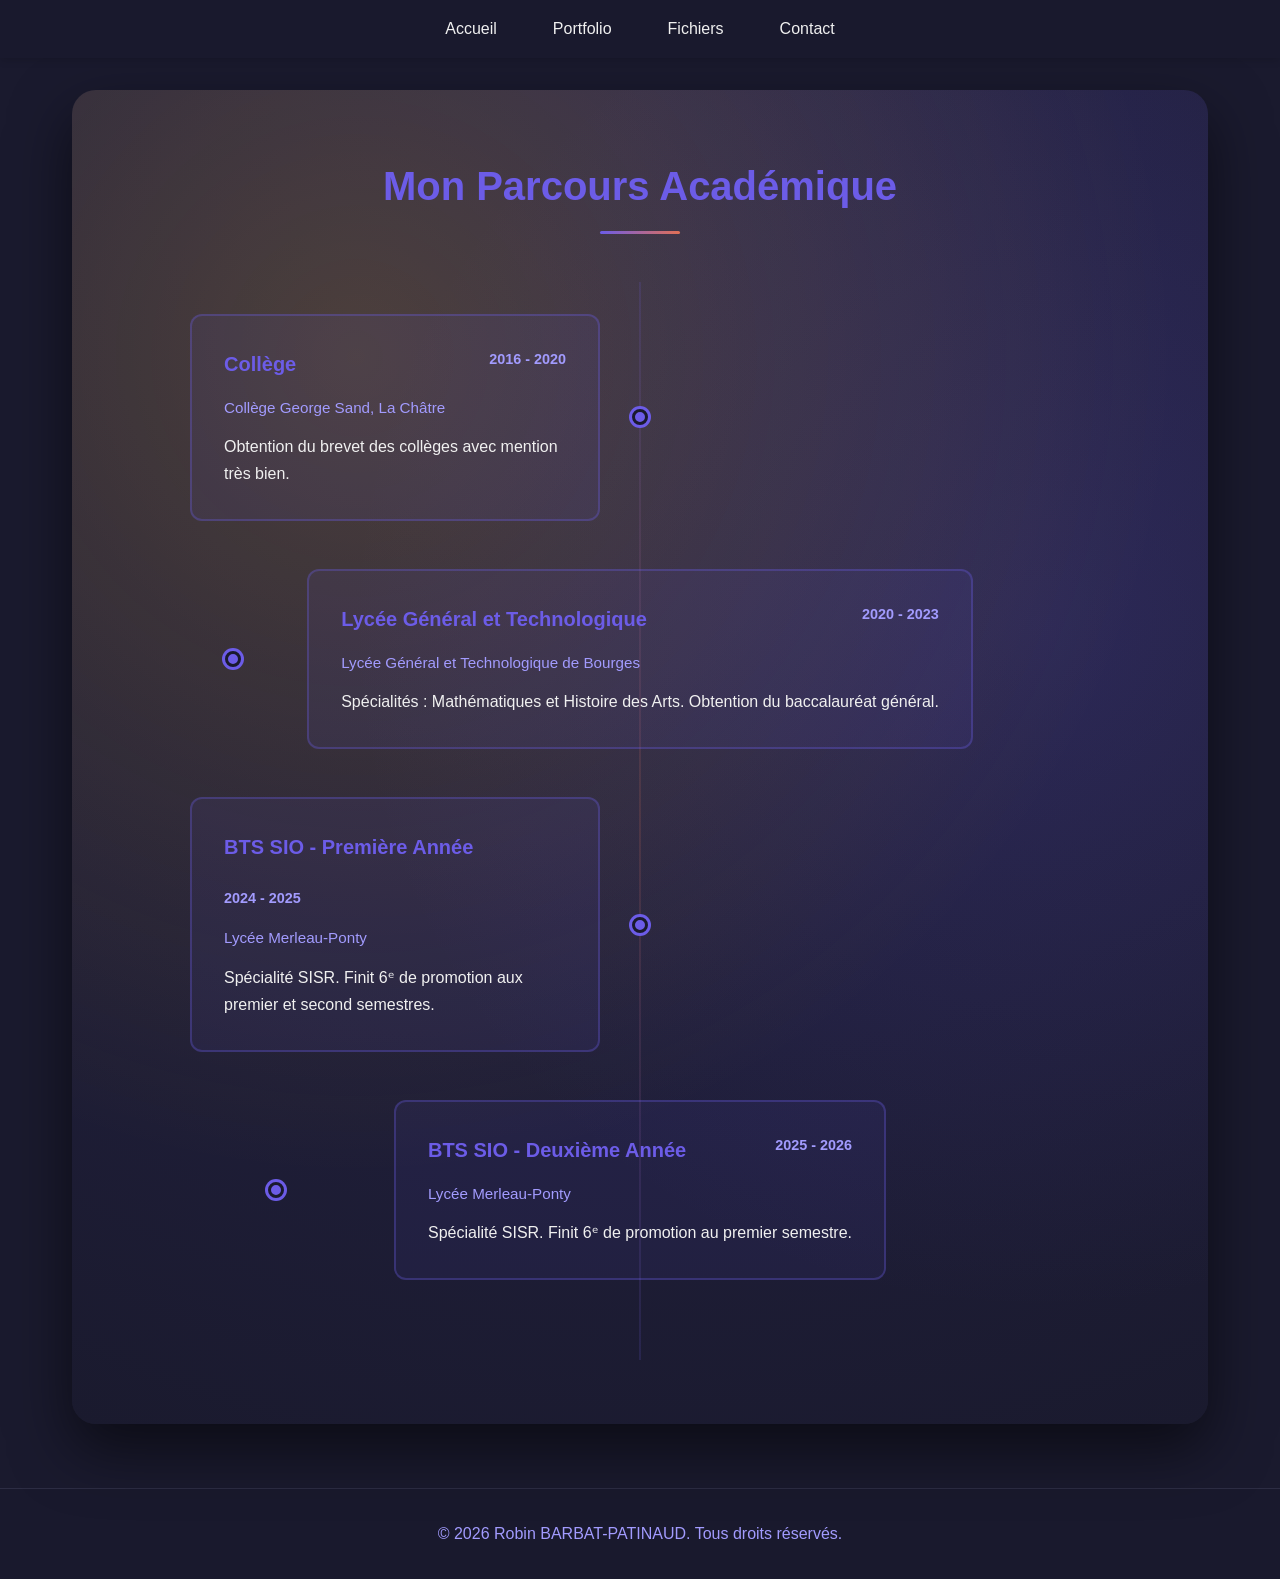
<file: parcours.html>
<!DOCTYPE html>
<html lang="fr">
<head>
    <meta charset="UTF-8">
    <meta name="viewport" content="width=device-width, initial-scale=1.0">
    <title>Mon Parcours</title>
    <link rel="stylesheet" href="../styles.css">
</head>
<body>
    <!-- Navigation -->
    <nav>
        <ul>
            <li><a href="../index.html" class="nav-link">Accueil</a></li>
            <li><a href="portfolio.html" class="nav-link">Portfolio</a></li>
            <li><a href="fichiers.html" class="nav-link">Fichiers</a></li>
            <li><a href="contact.html" class="nav-link">Contact</a></li>
        </ul>
    </nav>

    <div class="container">
        <section class="portfolio-section">
            <h2 class="section-title">Mon Parcours Académique</h2>
            
            <div class="timeline">
                <!-- Collège -->
                <div class="timeline-item">
                    <div class="timeline-marker">
                        <div class="timeline-dot"></div>
                    </div>
                    <div class="timeline-content">
                        <div class="timeline-header">
                            <h3>Collège</h3>
                            <span class="timeline-date">2016 - 2020</span>
                        </div>
                        <p class="timeline-institution">Collège George Sand, La Châtre</p>
                        <p class="timeline-description">
                            Obtention du brevet des collèges avec mention très bien.
                        </p>
                    </div>
                </div>

                <!-- Lycée -->
                <div class="timeline-item">
                    <div class="timeline-marker">
                        <div class="timeline-dot"></div>
                    </div>
                    <div class="timeline-content">
                        <div class="timeline-header">
                            <h3>Lycée Général et Technologique</h3>
                            <span class="timeline-date">2020 - 2023</span>
                        </div>
                        <p class="timeline-institution">Lycée Général et Technologique de Bourges</p>
                        <p class="timeline-description">
                            Spécialités : Mathématiques et Histoire des Arts. Obtention du baccalauréat général.
                        </p>
                    </div>
                </div>

                <!-- BTS SIO Première Année -->
                <div class="timeline-item">
                    <div class="timeline-marker">
                        <div class="timeline-dot"></div>
                    </div>
                    <div class="timeline-content">
                        <div class="timeline-header">
                            <h3>BTS SIO - Première Année</h3>
                            <span class="timeline-date">2024 - 2025</span>
                        </div>
                        <p class="timeline-institution">Lycée Merleau-Ponty</p>
                        <p class="timeline-description">
                            Spécialité SISR. Finit 6ᵉ de promotion aux premier et second semestres.
                        </p>
                    </div>
                </div>

                <!-- BTS SIO Deuxième Année -->
                <div class="timeline-item">
                    <div class="timeline-marker">
                        <div class="timeline-dot"></div>
                    </div>
                    <div class="timeline-content">
                        <div class="timeline-header">
                            <h3>BTS SIO - Deuxième Année</h3>
                            <span class="timeline-date">2025 - 2026</span>
                        </div>
                        <p class="timeline-institution">Lycée Merleau-Ponty</p>
                        <p class="timeline-description">
                            Spécialité SISR. Finit 6ᵉ de promotion au premier semestre.
                        </p>
                    </div>
                </div>
            </div>
        </section>
    </div>

    <footer>
        <p>&copy; 2026 Robin BARBAT-PATINAUD. Tous droits réservés.</p>
    </footer>

    <script src="../script.js"></script>
</body>
</html>
</file>
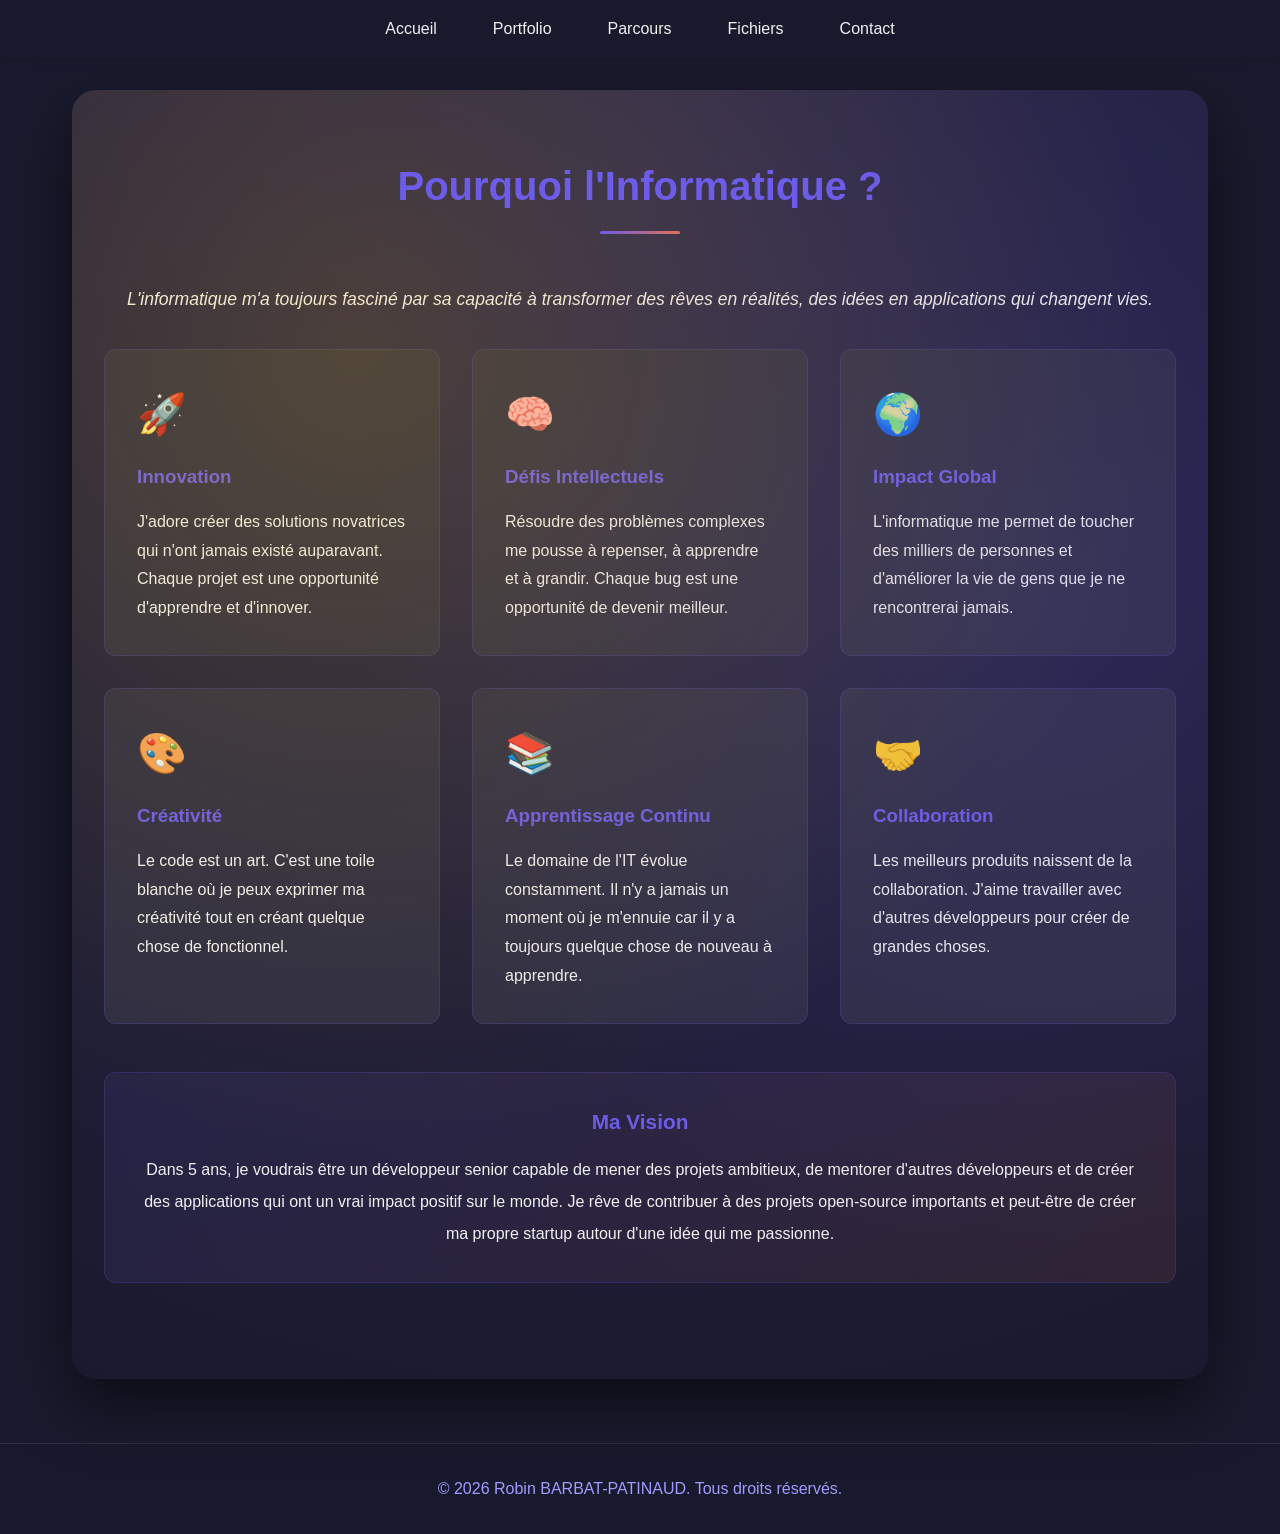
<file: passion.html>
<!DOCTYPE html>
<html lang="fr">
<head>
    <meta charset="UTF-8">
    <meta name="viewport" content="width=device-width, initial-scale=1.0">
    <title>Ma Passion pour l'Informatique</title>
    <link rel="stylesheet" href="../styles.css">
</head>
<body>
    <!-- Navigation -->
    <nav>
        <ul>
            <li><a href="../index.html" class="nav-link">Accueil</a></li>
            <li><a href="portfolio.html" class="nav-link">Portfolio</a></li>
            <li><a href="parcours.html" class="nav-link">Parcours</a></li>
            <li><a href="fichiers.html" class="nav-link">Fichiers</a></li>
            <li><a href="contact.html" class="nav-link">Contact</a></li>
        </ul>
    </nav>

    <div class="container">
        <!-- Section Passion -->
        <section class="portfolio-section">
            <h2 class="section-title">Pourquoi l'Informatique ?</h2>
            
            <div style="margin-top: 3rem;">
                <p style="color: var(--secondary); font-size: 1.1rem; line-height: 2; margin-bottom: 2rem; text-align: center;">
                    <em>L'informatique m'a toujours fasciné par sa capacité à transformer des rêves en réalités, 
                    des idées en applications qui changent vies.</em>
                </p>

                <!-- Raisons principales -->
                <div style="display: grid; grid-template-columns: repeat(auto-fit, minmax(280px, 1fr)); gap: 2rem; margin-bottom: 3rem;">
                    <div style="background-color: var(--border); padding: 2rem; border-radius: 12px; border: 1px solid rgba(108, 92, 231, 0.2);">
                        <div style="font-size: 2.5rem; margin-bottom: 1rem;">🚀</div>
                        <h3 style="color: var(--accent); margin-bottom: 1rem;">Innovation</h3>
                        <p style="color: var(--secondary); line-height: 1.8;">
                            J'adore créer des solutions novatrices qui n'ont jamais existé auparavant. 
                            Chaque projet est une opportunité d'apprendre et d'innover.
                        </p>
                    </div>

                    <div style="background-color: var(--border); padding: 2rem; border-radius: 12px; border: 1px solid rgba(108, 92, 231, 0.2);">
                        <div style="font-size: 2.5rem; margin-bottom: 1rem;">🧠</div>
                        <h3 style="color: var(--accent); margin-bottom: 1rem;">Défis Intellectuels</h3>
                        <p style="color: var(--secondary); line-height: 1.8;">
                            Résoudre des problèmes complexes me pousse à repenser, à apprendre et à grandir. 
                            Chaque bug est une opportunité de devenir meilleur.
                        </p>
                    </div>

                    <div style="background-color: var(--border); padding: 2rem; border-radius: 12px; border: 1px solid rgba(108, 92, 231, 0.2);">
                        <div style="font-size: 2.5rem; margin-bottom: 1rem;">🌍</div>
                        <h3 style="color: var(--accent); margin-bottom: 1rem;">Impact Global</h3>
                        <p style="color: var(--secondary); line-height: 1.8;">
                            L'informatique me permet de toucher des milliers de personnes et d'améliorer 
                            la vie de gens que je ne rencontrerai jamais.
                        </p>
                    </div>

                    <div style="background-color: var(--border); padding: 2rem; border-radius: 12px; border: 1px solid rgba(108, 92, 231, 0.2);">
                        <div style="font-size: 2.5rem; margin-bottom: 1rem;">🎨</div>
                        <h3 style="color: var(--accent); margin-bottom: 1rem;">Créativité</h3>
                        <p style="color: var(--secondary); line-height: 1.8;">
                            Le code est un art. C'est une toile blanche où je peux exprimer ma créativité 
                            tout en créant quelque chose de fonctionnel.
                        </p>
                    </div>

                    <div style="background-color: var(--border); padding: 2rem; border-radius: 12px; border: 1px solid rgba(108, 92, 231, 0.2);">
                        <div style="font-size: 2.5rem; margin-bottom: 1rem;">📚</div>
                        <h3 style="color: var(--accent); margin-bottom: 1rem;">Apprentissage Continu</h3>
                        <p style="color: var(--secondary); line-height: 1.8;">
                            Le domaine de l'IT évolue constamment. Il n'y a jamais un moment où je m'ennuie 
                            car il y a toujours quelque chose de nouveau à apprendre.
                        </p>
                    </div>

                    <div style="background-color: var(--border); padding: 2rem; border-radius: 12px; border: 1px solid rgba(108, 92, 231, 0.2);">
                        <div style="font-size: 2.5rem; margin-bottom: 1rem;">🤝</div>
                        <h3 style="color: var(--accent); margin-bottom: 1rem;">Collaboration</h3>
                        <p style="color: var(--secondary); line-height: 1.8;">
                            Les meilleurs produits naissent de la collaboration. J'aime travailler avec 
                            d'autres développeurs pour créer de grandes choses.
                        </p>
                    </div>
                </div>

                <!-- Mon Vision -->
                <div style="background: linear-gradient(135deg, rgba(108, 92, 231, 0.1), rgba(225, 112, 85, 0.1)); 
                            padding: 2rem; border-radius: 12px; border: 1px solid rgba(108, 92, 231, 0.2); margin-bottom: 2rem;">
                    <h3 style="color: var(--accent); margin-bottom: 1rem; text-align: center; font-size: 1.3rem;">Ma Vision</h3>
                    <p style="color: var(--secondary); line-height: 2; text-align: center;">
                        Dans 5 ans, je voudrais être un développeur senior capable de mener des projets ambitieux, 
                        de mentorer d'autres développeurs et de créer des applications qui ont un vrai impact positif 
                        sur le monde. Je rêve de contribuer à des projets open-source importants et peut-être de créer 
                        ma propre startup autour d'une idée qui me passionne.
                    </p>
                </div>
            </div>
        </section>
    </div>

    <!-- Footer -->
    <footer>
        <p>&copy; 2026 Robin BARBAT-PATINAUD. Tous droits réservés.</p>
    </footer>

    <script src="../script.js"></script>
</body>
</html>
</file>
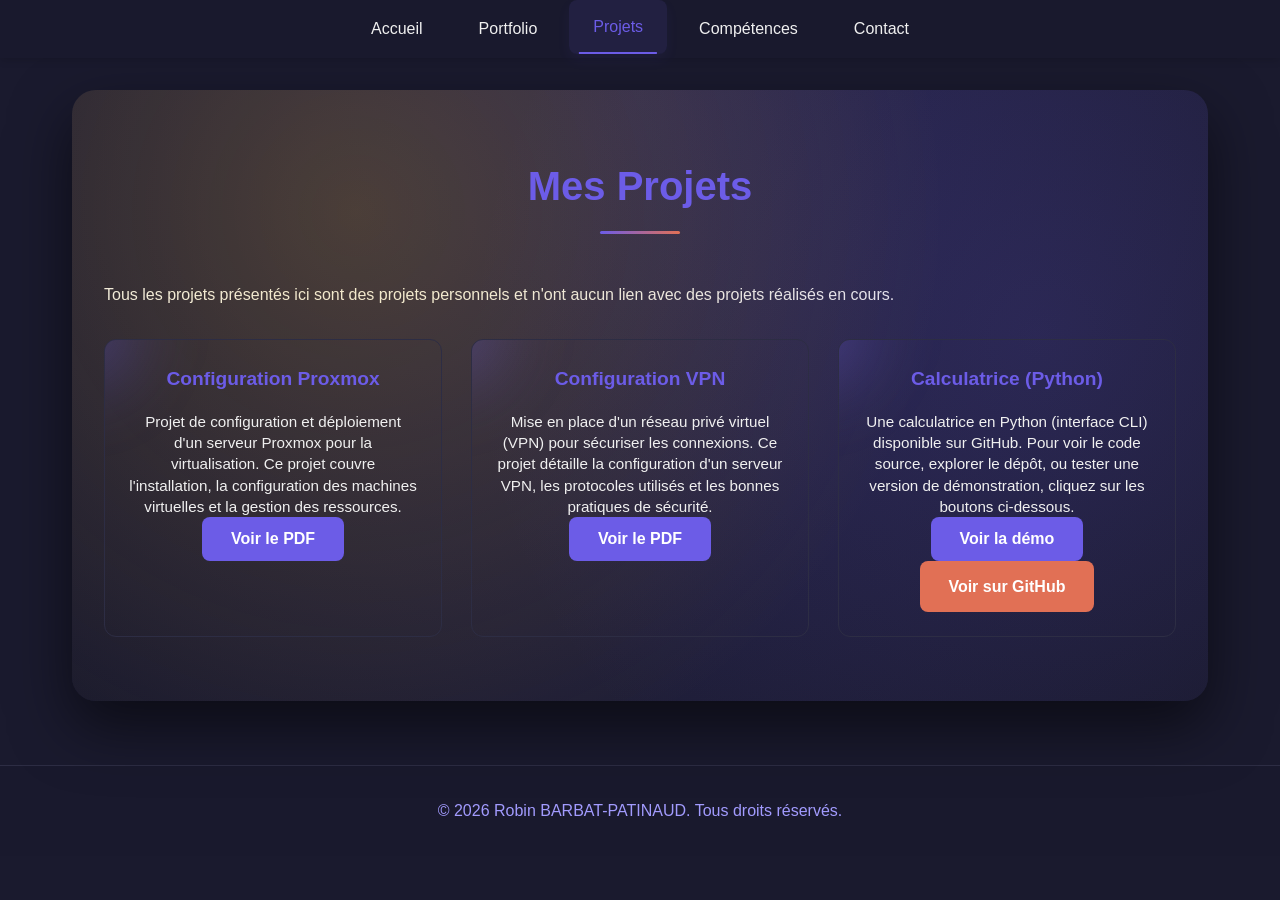
<file: projet.html>
<!DOCTYPE html>
<html lang="fr">
<head>
    <meta charset="UTF-8">
    <meta name="viewport" content="width=device-width, initial-scale=1.0">
    <title>Projets - Robin BARBAT-PATINAUD</title>
    <link rel="stylesheet" href="../styles.css">
</head>
<body>
    <!-- Navigation -->
    <nav>
        <ul>
            <li><a href="../index.html" class="nav-link">Accueil</a></li>
            <li><a href="portfolio.html" class="nav-link">Portfolio</a></li>
            <li><a href="projet.html" class="nav-link active">Projets</a></li>
            <li><a href="competences.html" class="nav-link">Compétences</a></li>
            <li><a href="contact.html" class="nav-link">Contact</a></li>
        </ul>
    </nav>

    <!-- Contenu Principal -->
    <div class="container">
        <section class="portfolio-section">
            <h2 class="section-title">Mes Projets</h2>
            <p class="disclaimer">Tous les projets présentés ici sont des projets personnels et n'ont aucun lien avec des projets réalisés en cours.</p>
            <div class="projects-grid">
                <div class="project-card">
                    <h3>Configuration Proxmox</h3>
                    <p>Projet de configuration et déploiement d'un serveur Proxmox pour la virtualisation. Ce projet couvre l'installation, la configuration des machines virtuelles et la gestion des ressources.</p>
                    <button type="button" class="btn" onclick="openPdfModal('../projet/config-proxmox.pdf', 'Configuration Proxmox')">Voir le PDF</button>
                </div>
                <div class="project-card">
                    <h3>Configuration VPN</h3>
                    <p>Mise en place d'un réseau privé virtuel (VPN) pour sécuriser les connexions. Ce projet détaille la configuration d'un serveur VPN, les protocoles utilisés et les bonnes pratiques de sécurité.</p>
                    <button type="button" class="btn" onclick="openPdfModal('../projet/config-VPN.pdf', 'Configuration VPN')">Voir le PDF</button>
                </div>
                <div class="project-card">
                    <h3>Calculatrice (Python)</h3>
                    <p>Une calculatrice en Python (interface CLI) disponible sur GitHub. Pour voir le code source, explorer le dépôt, ou tester une version de démonstration, cliquez sur les boutons ci-dessous.</p>
                    <div class="project-actions">
                        <button type="button" class="btn" onclick="openCalculatorDemo()">Voir la démo</button>
                        <a href="https://github.com/Mr-kalinux/Calculatrice-python/tree/V2" target="_blank" class="btn btn-secondary">Voir sur GitHub</a>
                    </div>
                </div>
            </div>
        </section>

        <!-- Modal de prévisualisation PDF -->
        <div id="pdfModal" class="pdf-modal" role="dialog" aria-modal="true" aria-labelledby="pdfModalTitle">
            <div class="pdf-modal-content">
                <div class="pdf-modal-header">
                    <h3 id="pdfModalTitle" class="pdf-modal-title">Prévisualisation</h3>
                    <button class="close-pdf-modal" aria-label="Fermer" onclick="closePdfModal()">×</button>
                </div>
                <iframe id="pdfViewer" class="pdf-viewer" src="" frameborder="0" allowfullscreen></iframe>
            </div>
        </div>

        <!-- Modal Démo calculatrice -->
        <div id="calculatorModal" class="demo-modal" role="dialog" aria-modal="true" aria-labelledby="calculatorModalTitle">
            <div class="demo-modal-content">
                <div class="demo-modal-header">
                    <h3 id="calculatorModalTitle" class="demo-modal-title">Démo calculatrice</h3>
                    <button class="close-demo-modal" aria-label="Fermer" onclick="closeCalculatorDemo()">×</button>
                </div>
                <div class="calculator">
                    <div class="calculator-terminal" id="calculatorTerminal"></div>
                    <form id="calculatorForm" class="calculator-form">
                        <label for="calculatorInput" class="sr-only">Commande</label>
                        <input id="calculatorInput" class="calculator-input" type="text" autocomplete="off" placeholder="Tapez une commande (ex: C, E, S, D, DIV, Q)" />
                        <button type="submit" class="btn btn-secondary">Envoyer</button>
                        <button type="button" class="btn btn-help" onclick="showCalculatorHelp()">Aide</button>
                    </form>
                </div>
            </div>
        </div>
    </div>

    <!-- Footer -->
    <footer>
        <p>&copy; 2026 Robin BARBAT-PATINAUD. Tous droits réservés.</p>
    </footer>

    <script src="../script.js"></script>
</body>
</html>
</file>
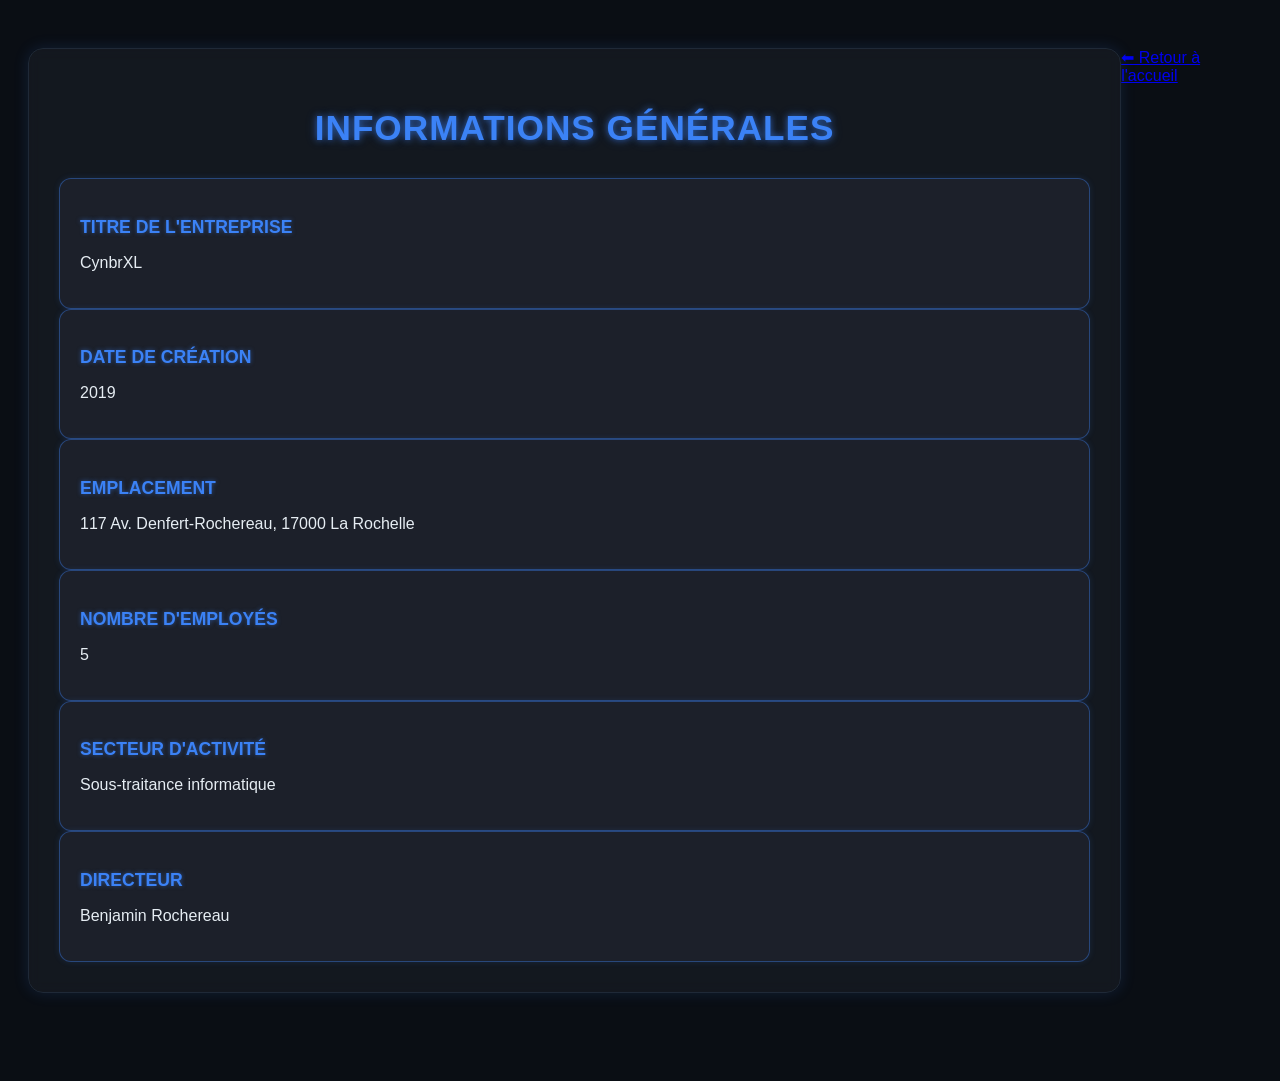
<file: entreprise/entreprise.html>
<!DOCTYPE html>
<html lang="fr">
<head>
    <meta charset="UTF-8">
    <meta name="viewport" content="width=device-width, initial-scale=1.0">
    <title>Présentation de l'entreprise</title>
    <link rel="stylesheet" href="entreprise.css">
</head>
<body>

    <!-- SECTION: Présentation entreprise -->
    <section class="container company-section" aria-labelledby="company-title">
      <h2 id="company-title">Informations générales</h2>

      <div class="cards">
        <div class="card">
          <h3>Titre de l'entreprise</h3>
          <p>CynbrXL</p>
        </div>

        <div class="card">
          <h3>Date de création</h3>
          <p>2019</p>
        </div>

        <div class="card">
          <h3>Emplacement</h3>
          <p>117 Av. Denfert-Rochereau, 17000 La Rochelle</p>
        </div>

        <div class="card">
          <h3>Nombre d'employés</h3>
          <p>5</p>
        </div>

        <div class="card">
          <h3>Secteur d'activité</h3>
          <p>Sous-traitance informatique</p>
        </div>

        <div class="card">
            <h3>Directeur</h3>
            <p>Benjamin Rochereau</p>
        </div>
      </div>
    </section>

    <!-- FOOTER -->
    <footer class="site-footer">
      <div class="back-btn">
        <a href="../index.html">⬅ Retour à l'accueil</a>
      </div>
    </footer>

</body>
</html>
</file>
<file: styles.css>
/* ===== VARIABLES DE COULEURS ===== */
:root {
    --primary: #1a1a2e;      /* Bleu très foncé (fond) */
    --secondary: #f0f0f0;    /* Gris clair (texte principal) */
    --accent: #6c5ce7;       /* Violet doux (accents) */
    --accent-light: #a29bfe; /* Violet plus clair */
    --danger: #e17055;       /* Orange doux (accents secondaires) */
    --success: #00b894;      /* Vert doux (succès) */
    --border: #2d2d44;       /* Bordures subtiles */
    --shadow: rgba(0, 0, 0, 0.15); /* Ombres douces */
}

/* ===== RÉINITIALISATION ===== */
* {
    margin: 0;
    padding: 0;
    box-sizing: border-box;
}

/* ===== STYLE GLOBAL ===== */
html {
    scroll-behavior: smooth;
}

body {
    font-family: 'Segoe UI', Tahoma, Geneva, Verdana, sans-serif;
    background-color: var(--primary);
    color: var(--secondary);
    line-height: 1.6;
    min-height: 100vh;
}

/* ===== NAVIGATION ===== */
nav {
    background-color: rgba(26, 26, 46, 0.95);
    backdrop-filter: blur(10px);
    position: sticky;
    top: 0;
    z-index: 100;
    box-shadow: 0 2px 8px var(--shadow);
    padding: 0 2rem;
}

nav ul {
    display: flex;
    justify-content: center;
    gap: 0.5rem;
    list-style: none;
    max-width: 1200px;
    margin: 0 auto;
    flex-wrap: wrap;
}

nav a {
    display: block;
    color: var(--secondary);
    text-decoration: none;
    padding: 1rem 1.5rem;
    transition: all 0.3s ease;
    position: relative;
}

nav a::after {
    content: '';
    position: absolute;
    bottom: 0;
    left: 50%;
    width: 0;
    height: 2px;
    background-color: var(--accent);
    transform: translateX(-50%);
    transition: width 0.3s ease;
}

nav a:hover {
    color: var(--accent);
}

nav a:hover::after {
    width: 80%;
}

nav a.active {
    color: var(--accent);
    background-color: rgba(108, 92, 231, 0.10);
    border-radius: 8px;
    box-shadow: 0 6px 14px rgba(108, 92, 231, 0.06);
    padding: 0.9rem 1.5rem;
    transition: background-color 0.25s ease, color 0.25s ease, box-shadow 0.25s ease;
}

nav a.active::after {
    width: 80%;
}

/* ===== CONTAINER PRINCIPAL ===== */
.container {
    max-width: 1200px;
    margin: 0 auto;
    padding: 0 2rem;
}

/* ===== PAGE D'ACCUEIL ===== */
.hero {
    min-height: 100vh;
    display: flex;
    align-items: center;
    justify-content: center;
    text-align: center;
    padding: 2rem;
    background: linear-gradient(135deg, #1a1a2e 0%, #16213e 100%);
}

.hero-content {
    max-width: 600px;
}

.hero h1 {
    font-size: 3.5rem;
    margin-bottom: 1rem;
    background: linear-gradient(135deg, var(--accent), var(--danger));
    -webkit-background-clip: text;
    -webkit-text-fill-color: transparent;
    background-clip: text;
    font-weight: 700;
}

.hero p {
    font-size: 1.2rem;
    color: var(--accent-light);
    margin-bottom: 2rem;
}

/* ===== SECTIONS DE CONTENU ===== */
.content-section {
    padding: 6rem 0;
    border-bottom: 1px solid var(--border);
}

.content-section:last-child {
    border-bottom: none;
}

.section-content {
    display: flex;
    flex-direction: column;
    gap: 2rem;
}

.text-content {
    display: flex;
    flex-direction: column;
    gap: 1.5rem;
}

.text-content p {
    color: var(--secondary);
    line-height: 1.8;
    font-size: 1.05rem;
}

/* ===== GRILLE DE COMPÉTENCES (ACCUEIL) ===== */
.skills-list-home {
    display: grid;
    grid-template-columns: repeat(auto-fit, minmax(200px, 1fr));
    gap: 1.5rem;
    margin: 2rem 0;
}

.skill-item {
    background-color: var(--border);
    padding: 1.5rem;
    border-radius: 10px;
    border: 1px solid rgba(108, 92, 231, 0.2);
    transition: all 0.3s ease;
}

.skill-item:hover {
    transform: translateY(-5px);
    border-color: var(--accent);
    box-shadow: 0 8px 25px var(--shadow);
}

.skill-item h3 {
    color: var(--accent);
    margin-bottom: 1rem;
    font-size: 1.1rem;
}

.skill-item ul {
    list-style: none;
}

.skill-item li {
    padding: 0.5rem 0;
    padding-left: 1.5rem;
    position: relative;
    color: var(--secondary);
    font-size: 0.95rem;
}

.skill-item li::before {
    content: '▸';
    position: absolute;
    left: 0;
    color: var(--accent);
}

/* ===== BOUTONS ===== */
.btn {
    display: inline-block;
    padding: 0.8rem 1.8rem;
    background-color: var(--accent);
    color: white;
    text-decoration: none;
    border-radius: 8px;
    border: none;
    cursor: pointer;
    transition: all 0.3s ease;
    font-size: 1rem;
    font-weight: 600;
}

.btn:hover {
    background-color: var(--accent-light);
    transform: translateY(-2px);
    box-shadow: 0 4px 12px rgba(108, 92, 231, 0.4);
}

.btn-secondary {
    background-color: var(--danger);
}

.btn-secondary:hover {
    background-color: #d35f37;
}

/* ===== PORTFOLIO PAGE ===== */
.portfolio-section {
    padding: 4rem 2rem;
    background: radial-gradient(circle at top, rgba(108, 92, 231, 0.18), rgba(26, 26, 46, 1));
    border-radius: 24px;
    box-shadow: 0 25px 60px rgba(0, 0, 0, 0.55);
    margin: 2rem 0;
    position: relative;
    overflow: hidden;
}

.portfolio-section::before {
    content: '';
    position: absolute;
    top: 0;
    left: 0;
    width: 100%;
    height: 100%;
    background: radial-gradient(circle at 25% 20%, rgba(255, 193, 7, 0.18), transparent 60%),
                radial-gradient(circle at 85% 40%, rgba(108, 92, 231, 0.14), transparent 55%);
    pointer-events: none;
}

.projects-grid {
    display: grid;
    grid-template-columns: repeat(auto-fit, minmax(280px, 1fr));
    gap: 1.8rem;
    margin-top: 2rem;
}

.project-card {
    background: rgba(255, 255, 255, 0.05);
    border: 1px solid rgba(255, 255, 255, 0.12);
    border-radius: 18px;
    padding: 2rem;
    position: relative;
    overflow: hidden;
    transition: transform 0.3s ease, box-shadow 0.3s ease, border-color 0.3s ease;
}

.project-card::before {
    content: '';
    position: absolute;
    top: -40%;
    left: -40%;
    width: 220px;
    height: 220px;
    background: radial-gradient(circle, rgba(108, 92, 231, 0.4), transparent 55%);
    filter: blur(28px);
    transition: transform 0.5s ease;
}

.project-card:hover::before {
    transform: translate(30px, 30px);
}

.project-card:hover {
    transform: translateY(-8px);
    box-shadow: 0 18px 50px rgba(0, 0, 0, 0.45);
    border-color: rgba(108, 92, 231, 0.35);
}

.project-card h3 {
    color: var(--accent);
    margin-bottom: 0.75rem;
    font-size: 1.4rem;
    z-index: 1;
}

.project-card p {
    color: var(--secondary);
    line-height: 1.6;
    margin-bottom: 1.6rem;
    z-index: 1;
}

.project-card .btn {
    z-index: 1;
}

/* ===== MODAL PDF ===== */
.pdf-modal {
    position: fixed;
    top: 0;
    left: 0;
    width: 100%;
    height: 100%;
    background: rgba(0, 0, 0, 0.85);
    display: flex;
    align-items: center;
    justify-content: center;
    opacity: 0;
    visibility: hidden;
    transition: opacity 0.25s ease, visibility 0.25s ease;
    z-index: 999;
}

.pdf-modal.active {
    opacity: 1;
    visibility: visible;
}

.pdf-modal-content {
    background: rgba(26, 26, 46, 0.95);
    border-radius: 18px;
    width: 90%;
    max-width: 1080px;
    height: 85%;
    overflow: hidden;
    box-shadow: 0 25px 60px rgba(0, 0, 0, 0.55);
    display: flex;
    flex-direction: column;
}

.pdf-modal-header {
    padding: 1.25rem 1.75rem;
    background: linear-gradient(135deg, var(--accent), var(--danger));
    display: flex;
    justify-content: space-between;
    align-items: center;
}

.pdf-modal-title {
    margin: 0;
    font-size: 1.25rem;
    color: white;
    font-weight: 700;
}

.close-pdf-modal {
    background: rgba(255, 255, 255, 0.15);
    border: none;
    color: white;
    width: 42px;
    height: 42px;
    border-radius: 999px;
    display: flex;
    align-items: center;
    justify-content: center;
    cursor: pointer;
    transition: background 0.25s ease;
    font-size: 1.6rem;
    line-height: 1;
}

.close-pdf-modal:hover {
    background: rgba(255, 255, 255, 0.25);
}

.pdf-viewer {
    width: 100%;
    height: calc(100% - 72px);
    border: none;
    background: #181a2b;
}

/* ===== MODAL DÉMO CALCULATRICE ===== */
.demo-modal {
    position: fixed;
    inset: 0;
    background: rgba(0, 0, 0, 0.75);
    display: flex;
    align-items: center;
    justify-content: center;
    opacity: 0;
    visibility: hidden;
    transition: opacity 0.25s ease, visibility 0.25s ease;
    z-index: 1000;
}

.demo-modal.active {
    opacity: 1;
    visibility: visible;
}

.demo-modal-content {
    background: rgba(24, 26, 43, 0.95);
    border-radius: 18px;
    width: 95%;
    max-width: 600px;
    max-height: 80vh;
    padding: 1.5rem;
    box-shadow: 0 25px 60px rgba(0, 0, 0, 0.55);
    border: 1px solid rgba(255, 255, 255, 0.12);
    display: flex;
    flex-direction: column;
    overflow: auto;
}

.demo-modal-header {
    display: flex;
    justify-content: space-between;
    align-items: center;
    margin-bottom: 1rem;
}

.demo-modal-title {
    margin: 0;
    font-size: 1.25rem;
    color: var(--accent);
    font-weight: 700;
}

.close-demo-modal {
    background: rgba(255, 255, 255, 0.15);
    border: none;
    color: white;
    width: 40px;
    height: 40px;
    border-radius: 999px;
    display: flex;
    align-items: center;
    justify-content: center;
    cursor: pointer;
    transition: background 0.25s ease;
    font-size: 1.2rem;
}

.close-demo-modal:hover {
    background: rgba(255, 255, 255, 0.25);
}

.calculator {
    display: flex;
    flex-direction: column;
    gap: 1rem;
    min-height: 450px;
    max-height: 600px;
}

.calculator-terminal {
    flex: 1;
    padding: 1rem;
    background: rgba(0, 0, 0, 0.3);
    border: 1px solid rgba(255, 255, 255, 0.16);
    border-radius: 12px;
    font-family: ui-monospace, SFMono-Regular, Menlo, Monaco, Consolas, "Liberation Mono", "Courier New", monospace;
    font-size: 0.95rem;
    line-height: 1.5;
    color: rgba(255, 255, 255, 0.95);
    overflow-y: auto;
    white-space: pre-wrap;
    word-break: break-word;
}

.calculator-form {
    display: grid;
    grid-template-columns: 1fr auto auto;
    gap: 0.75rem;
    align-items: stretch;
}

.calculator-input {
    border-radius: 12px;
    border: 1px solid rgba(255, 255, 255, 0.18);
    background: rgba(255, 255, 255, 0.05);
    color: white;
    padding: 0.7rem 0.9rem;
    font-size: 1rem;
    outline: none;
}

.calculator-input:focus {
    border-color: rgba(108, 92, 231, 0.8);
    box-shadow: 0 0 0 3px rgba(108, 92, 231, 0.18);
}

.btn-help {
    padding: 0.7rem 1rem;
    border-radius: 12px;
    border: 1px solid rgba(108, 92, 231, 0.6);
    background: rgba(108, 92, 231, 0.15);
    color: var(--accent);
    font-size: 0.95rem;
    cursor: pointer;
    transition: all 0.25s ease;
    font-weight: 600;
}

.btn-help:hover {
    background: rgba(108, 92, 231, 0.28);
    border-color: var(--accent);
}

.sr-only {
    position: absolute;
    width: 1px;
    height: 1px;
    padding: 0;
    margin: -1px;
    overflow: hidden;
    clip: rect(0, 0, 0, 0);
    white-space: nowrap;
    border: 0;
}

.section-title {

    font-size: 2.5rem;
    margin-bottom: 3rem;
    text-align: center;
    color: var(--accent);
    position: relative;
    padding-bottom: 1rem;
}

.section-title::after {
    content: '';
    position: absolute;
    bottom: 0;
    left: 50%;
    transform: translateX(-50%);
    width: 80px;
    height: 3px;
    background: linear-gradient(90deg, var(--accent), var(--danger));
    border-radius: 2px;
}

/* ===== GRILLE DE COMPÉTENCES ===== */
.skills-grid {
    display: grid;
    grid-template-columns: 1fr;
    gap: 1.2rem;
    margin-bottom: 4rem;
}

.skills-grid-columns {
    display: grid;
    grid-template-columns: repeat(auto-fit, minmax(300px, 1fr));
    gap: 2rem;
    margin-bottom: 4rem;
}

.skill-card {
    background: linear-gradient(135deg, rgba(108, 92, 231, 0.05), rgba(225, 112, 85, 0.05));
    padding: 2rem;
    border-radius: 10px;
    border: 1px solid rgba(108, 92, 231, 0.3);
    text-align: center;
    cursor: pointer;
    transition: all 0.3s ease;
    position: relative;
    display: flex;
    flex-direction: column;
    justify-content: center;
    align-items: center;
    min-height: 150px;
}

.skill-card:hover {
    border-color: var(--accent);
    transform: translateY(-8px);
    box-shadow: 0 8px 25px rgba(108, 92, 231, 0.3);
    background: linear-gradient(135deg, rgba(108, 92, 231, 0.15), rgba(225, 112, 85, 0.15));
}

.skill-card::after {
    content: none;
}

.skill-card:hover::after {
    content: none;
}

.skill-info {
    flex-grow: 1;
    display: flex;
    flex-direction: column;
    justify-content: center;
    width: 100%;
}

.skill-name {
    color: var(--accent);
    font-weight: 600;
    font-size: 1.1rem;
    margin-bottom: 0;
    line-height: 1.5;
}

.skill-level {
    color: var(--accent-light);
    font-size: 0.9rem;
}

/* ===== MODAL GALERIE ===== */
.gallery-modal {
    display: none;
    position: fixed;
    z-index: 300;
    left: 0;
    top: 0;
    width: 100%;
    height: 100%;
    background-color: rgba(0, 0, 0, 0.8);
    animation: fadeIn 0.3s;
    overflow-y: auto;
}

.gallery-modal.active {
    display: flex;
    align-items: center;
    justify-content: center;
    padding: 2rem;
}

.gallery-modal-content {
    position: relative;
    background-color: var(--primary);
    padding: 3rem 2rem;
    border-radius: 15px;
    max-width: 900px;
    width: 100%;
    border: 1px solid var(--border);
    box-shadow: 0 10px 40px rgba(0, 0, 0, 0.5);
}

.gallery-modal-title {
    color: var(--accent);
    font-size: 1.8rem;
    margin-bottom: 1rem;
    text-align: center;
    font-weight: 600;
}

.gallery-modal-description {
    color: var(--accent-light);
    text-align: center;
    font-size: 1rem;
    margin-bottom: 2rem;
    line-height: 1.6;
}

.gallery-viewer {
    display: flex;
    align-items: center;
    justify-content: center;
    gap: 2rem;
    margin-bottom: 2rem;
    position: relative;
}

.gallery-image-container {
    max-width: 90vw;
    width: 100%;
    aspect-ratio: auto;
    border-radius: 12px;
    overflow: hidden;
    box-shadow: 0 8px 25px rgba(0, 0, 0, 0.4);
}

.gallery-image-container img {
    width: 100%;
    height: auto;
    object-fit: contain;
    background-color: var(--border);
}

/* Classe pour corriger l'orientation des images mal pivotées */
.gallery-image-container img.rotate-correct {
    transform: rotate(90deg);
    transition: transform 0.25s ease;
}

.gallery-arrow {
    background-color: var(--accent);
    color: white;
    border: none;
    width: 50px;
    height: 50px;
    border-radius: 50%;
    font-size: 1.5rem;
    cursor: pointer;
    transition: all 0.3s ease;
    display: flex;
    align-items: center;
    justify-content: center;
    flex-shrink: 0;
}

.gallery-arrow:hover {
    background-color: var(--accent-light);
    transform: scale(1.1);
}

.gallery-arrow:active {
    transform: scale(0.95);
}

.gallery-arrow-left {
    order: -1;
}

.gallery-indicators {
    display: flex;
    justify-content: center;
    gap: 0.8rem;
    flex-wrap: wrap;
}

.gallery-indicator {
    width: 12px;
    height: 12px;
    border-radius: 50%;
    background-color: var(--border);
    border: 2px solid var(--accent);
    cursor: pointer;
    transition: all 0.3s ease;
}

.gallery-indicator.active {
    background-color: var(--accent);
    transform: scale(1.3);
}

.close-gallery-modal {
    position: absolute;
    right: 1.5rem;
    top: 1.5rem;
    font-size: 2.5rem;
    cursor: pointer;
    color: var(--secondary);
    background: none;
    border: none;
    transition: color 0.3s, transform 0.3s;
    width: 50px;
    height: 50px;
    display: flex;
    align-items: center;
    justify-content: center;
}

.close-gallery-modal:hover {
    color: var(--accent);
    transform: rotate(90deg);
}

.back-gallery-modal {
    position: absolute;
    left: 1.5rem;
    top: 1.5rem;
    font-size: 1.2rem;
    cursor: pointer;
    color: var(--secondary);
    background: var(--bg-secondary);
    border: 1px solid var(--border);
    border-radius: 6px;
    padding: 0.5rem 1rem;
    transition: all 0.3s ease;
}

.back-gallery-modal:hover {
    color: var(--accent);
    background: var(--bg-hover);
    transform: translateX(-2px);
}

/* ===== GRILLE DE PROJETS ===== */
.project-grid {
    display: grid;
    grid-template-columns: repeat(auto-fit, minmax(250px, 1fr));
    gap: 1.5rem;
    margin-top: 2rem;
}

.project-card {
    background: var(--bg-secondary);
    border: 1px solid var(--border);
    border-radius: 12px;
    padding: 1.5rem;
    cursor: pointer;
    transition: all 0.3s ease;
    text-align: center;
}

.project-card:hover {
    transform: translateY(-4px);
    box-shadow: 0 8px 25px rgba(0, 0, 0, 0.15);
    border-color: var(--accent);
}

.project-card h3 {
    margin: 0 0 1rem 0;
    color: var(--accent);
    font-size: 1.2rem;
}

.project-card p {
    margin: 0;
    color: var(--text-secondary);
    font-size: 0.95rem;
    line-height: 1.4;
}

/* ===== PRÉSENTATION VERTICALE DU PROJET ===== */
.project-presentation {
    max-height: 72vh;
    overflow-y: auto;
    padding: 1.5rem 2rem;
    display: flex;
    flex-direction: column;
    gap: 2rem;
    border-left: 4px solid var(--accent);
    background: rgba(26, 26, 46, 0.90);
    border-radius: 12px;
    box-shadow: 0 10px 30px rgba(0,0,0,0.35);
}

.presentation-slide {
    display: flex;
    flex-direction: column;
    align-items: flex-start;
    width: 100%;
    padding: 1.5rem;
    background: linear-gradient(135deg, rgba(37, 37, 63, 0.75) 0%, rgba(35, 37, 56, 0.45) 100%);
    border: 1px solid rgba(108, 92, 231, 0.35);
    border-radius: 16px;
    box-shadow: inset 0 2px 8px rgba(0, 0, 0, 0.32);
    margin-bottom: 1.7rem;
    transition: transform 0.25s ease, box-shadow 0.25s ease;
}

.presentation-slide:hover {
    transform: translateY(-3px);
    box-shadow: inset 0 2px 8px rgba(0, 0, 0, 0.32), 0 8px 20px rgba(0,0,0,0.18);
}

.presentation-meta {
    width: 100%;
    display: flex;
    justify-content: space-between;
    align-items: center;
    margin-bottom: 1rem;
}

.presentation-label {
    background: var(--accent);
    color: var(--secondary);
    font-size: 0.8rem;
    font-weight: bold;
    padding: 0.2rem 0.6rem;
    border-radius: 999px;
    letter-spacing: 0.02rem;
    text-transform: uppercase;
}

.presentation-meta h3 {
    margin: 0;
    color: var(--accent-light);
    font-size: 1rem;
}

.presentation-image {
    width: auto;
    max-width: 100%;
    height: auto;
    max-height: none;
    object-fit: contain;
    border-radius: 10px;
    margin-bottom: 1rem;
    border: 1px solid rgba(255,255,255,0.15);
}

.presentation-description {
    text-align: left;
    color: var(--secondary);
    font-size: 1rem;
    line-height: 1.7;
    margin: 0;
    padding: 0.25rem 0;
}


/* ===== GALERIE D'IMAGES DANS MODAL ===== */
.modal-image-gallery {
    display: grid;
    grid-template-columns: repeat(auto-fit, minmax(250px, 1fr));
    gap: 1.5rem;
}

.modal-image-gallery .gallery-image {
    border-radius: 12px;
    overflow: hidden;
    cursor: pointer;
    transition: transform 0.3s ease, box-shadow 0.3s ease;
    aspect-ratio: 1;
    box-shadow: 0 4px 15px rgba(0, 0, 0, 0.3);
}

.modal-image-gallery .gallery-image:hover {
    transform: scale(1.08);
    box-shadow: 0 8px 25px rgba(108, 92, 231, 0.4);
}

.modal-image-gallery img {
    width: 100%;
    height: 100%;
    object-fit: cover;
    display: block;
}

/* ===== RESPONSIVE MODAL ===== */
@media (max-width: 768px) {
    .gallery-modal-content {
        padding: 2rem 1.5rem;
    }

    .gallery-modal-title {
        font-size: 1.4rem;
        margin-bottom: 1.5rem;
    }

    .modal-image-gallery {
        grid-template-columns: repeat(auto-fit, minmax(150px, 1fr));
        gap: 1rem;
    }

    .close-gallery-modal {
        right: 1rem;
        top: 1rem;
        font-size: 2rem;
    }
}

/* ===== MODAL ===== */
.modal {
    display: none;
    position: fixed;
    z-index: 200;
    left: 0;
    top: 0;
    width: 100%;
    height: 100%;
    background-color: rgba(0, 0, 0, 0.7);
    animation: fadeIn 0.3s;
}

.modal.active {
    display: flex;
    align-items: center;
    justify-content: center;
}

.modal-content {
    position: relative;
    background-color: var(--primary);
    padding: 2rem;
    border-radius: 12px;
    max-width: 600px;
    width: 90%;
    border: 1px solid var(--border);
}

.close-modal {
    position: absolute;
    right: 1rem;
    top: 1rem;
    font-size: 2rem;
    cursor: pointer;
    color: var(--secondary);
    background: none;
    border: none;
    transition: color 0.3s;
}

.close-modal:hover {
    color: var(--accent);
}

.modal-content img {
    width: 100%;
    border-radius: 8px;
    margin-bottom: 1rem;
}

/* ===== PAGE FICHIERS ===== */
.files-section {
    padding: 4rem 0;
}

.file-list {
    display: grid;
    grid-template-columns: repeat(auto-fit, minmax(250px, 1fr));
    gap: 2rem;
}

.file-card {
    background-color: var(--border);
    padding: 2rem;
    border-radius: 10px;
    border: 1px solid rgba(108, 92, 231, 0.2);
    text-align: center;
    transition: all 0.3s ease;
    display: flex;
    flex-direction: column;
    align-items: center;
    gap: 1rem;
}

.file-card:hover {
    transform: translateY(-5px);
    border-color: var(--accent);
}

.file-icon {
    font-size: 3rem;
}

.file-card h3 {
    color: var(--accent);
}

/* ===== PAGE CONTACTS ===== */
.contact-section {
    padding: 4rem 0;
    text-align: center;
}

.contact-info {
    display: grid;
    grid-template-columns: repeat(auto-fit, minmax(200px, 1fr));
    gap: 2rem;
    margin: 3rem 0;
}

.contact-item {
    background-color: var(--border);
    padding: 2rem;
    border-radius: 10px;
    border: 1px solid rgba(108, 92, 231, 0.2);
    transition: all 0.3s ease;
}

.contact-item:hover {
    border-color: var(--accent);
    transform: translateY(-5px);
}

.contact-item h3 {
    color: var(--accent);
    margin-bottom: 1rem;
}

.contact-item a {
    color: var(--accent-light);
    text-decoration: none;
    transition: color 0.3s;
}

.contact-item a:hover {
    color: var(--accent);
}

/* ===== PAGE COMPÉTENCES ===== */
.hard-skills {
    padding: 4rem 0;
}

.skills-list {
    display: grid;
    grid-template-columns: repeat(auto-fit, minmax(250px, 1fr));
    gap: 1.5rem;
}

.skill-item {
    background-color: var(--border);
    padding: 1.5rem;
    border-radius: 10px;
    border: 1px solid rgba(108, 92, 231, 0.2);
}

.skill-item h3 {
    color: var(--accent);
    margin-bottom: 1rem;
}

.skill-item ul {
    list-style: none;
}

.skill-item li {
    padding: 0.5rem 0;
    padding-left: 1.5rem;
    position: relative;
    color: var(--secondary);
}

.skill-item li::before {
    content: '▸';
    position: absolute;
    left: 0;
    color: var(--accent);
}

/* ===== FOOTER ===== */
footer {
    background-color: rgba(26, 26, 46, 0.95);
    padding: 2rem;
    text-align: center;
    border-top: 1px solid var(--border);
    margin-top: 4rem;
    color: var(--accent-light);
}

/* ===== ANIMATIONS ===== */
@keyframes fadeIn {
    from {
        opacity: 0;
    }
    to {
        opacity: 1;
    }
}

/* ===== TIMELINE PARCOURS ===== */
.timeline {
    position: relative;
    padding: 2rem 0;
    max-width: 900px;
    margin: 0 auto;
}

.timeline-item {
    display: grid;
    grid-template-columns: 1fr auto 1fr;
    gap: 2rem;
    align-items: center;
    margin-bottom: 3rem;
    position: relative;
}

.timeline-item:nth-child(odd) .timeline-content {
    order: -1;
}

.timeline-marker {
    display: flex;
    justify-content: center;
    align-items: center;
    position: relative;
    z-index: 10;
}

.timeline-dot {
    width: 16px;
    height: 16px;
    background-color: var(--accent);
    border-radius: 50%;
    border: 3px solid var(--primary);
    box-shadow: 0 0 0 3px var(--accent);
    margin: 0;
}

.timeline-dot.stage {
    background-color: var(--danger);
    border-color: var(--primary);
    box-shadow: 0 0 0 3px var(--danger);
}

@keyframes pulse {
    0%, 100% {
        box-shadow: 0 0 0 3px var(--accent);
    }
    50% {
        box-shadow: 0 0 0 8px rgba(108, 92, 231, 0.2);
    }
}

/* Ligne verticale */
.timeline::before {
    content: '';
    position: absolute;
    left: 50%;
    top: 0;
    bottom: 0;
    width: 2px;
    background: linear-gradient(180deg, rgba(108, 92, 231, 0.15) 0%, rgba(225, 112, 85, 0.15) 50%, rgba(108, 92, 231, 0.15) 100%);
    transform: translateX(-50%);
}

.timeline-content {
    background-color: rgba(108, 92, 231, 0.08);
    padding: 2rem;
    border-radius: 12px;
    border: 2px solid rgba(108, 92, 231, 0.3);
    transition: all 0.3s ease;
}

.timeline-content:hover {
    border-color: var(--accent);
    background-color: rgba(108, 92, 231, 0.15);
    box-shadow: 0 6px 20px rgba(108, 92, 231, 0.25);
}

.timeline-content.stage {
    border-color: rgba(225, 112, 85, 0.3);
    background-color: rgba(225, 112, 85, 0.08);
}

.timeline-content.stage:hover {
    border-color: var(--danger);
    background-color: rgba(225, 112, 85, 0.15);
    box-shadow: 0 6px 20px rgba(225, 112, 85, 0.25);
}

.timeline-header {
    display: flex;
    justify-content: space-between;
    align-items: flex-start;
    margin-bottom: 1rem;
    flex-wrap: wrap;
    gap: 1.5rem;
}

.timeline-header h3 {
    color: var(--accent);
    font-size: 1.25rem;
    margin: 0;
    font-weight: 700;
}

.timeline-content.stage .timeline-header h3 {
    color: var(--danger);
}

.timeline-date {
    color: var(--accent-light);
    font-size: 0.9rem;
    white-space: nowrap;
    font-weight: 600;
}

.timeline-institution {
    color: var(--accent-light);
    font-size: 0.95rem;
    margin-bottom: 0.8rem;
    font-weight: 500;
    display: block;
}

.timeline-description {
    color: var(--secondary);
    line-height: 1.7;
    margin: 0;
    font-size: 1rem;
}

.btn-sm {
    padding: 0.6rem 1.3rem;
    font-size: 0.9rem;
    display: inline-block;
    margin-top: 0.5rem;
}

/* ===== MODAL STAGE ===== */
.stage-modal {
    display: none;
    position: fixed;
    z-index: 300;
    left: 0;
    top: 0;
    width: 100%;
    height: 100%;
    background-color: rgba(0, 0, 0, 0.8);
    overflow-y: auto;
    padding: 2rem;
}

.stage-modal.active {
    display: flex;
    align-items: center;
    justify-content: center;
}

.stage-modal-content {
    position: relative;
    background-color: var(--primary);
    border-radius: 15px;
    max-width: 800px;
    width: 100%;
    border: 1px solid var(--border);
    box-shadow: 0 10px 40px rgba(0, 0, 0, 0.5);
    max-height: 90vh;
    overflow-y: auto;
}

.stage-modal-body {
    padding: 3rem 2.5rem;
}

.stage-modal-body h2 {
    color: var(--accent);
    font-size: 1.8rem;
    margin-bottom: 0.5rem;
}

.stage-period {
    color: var(--accent-light);
    font-size: 0.95rem;
    margin-bottom: 0.3rem;
}

.stage-company {
    color: var(--danger);
    font-weight: 600;
    margin-bottom: 2rem;
}

.stage-modal-body h3 {
    color: var(--accent);
    font-size: 1.3rem;
    margin-top: 1.5rem;
    margin-bottom: 1rem;
}

.stage-modal-body p {
    color: var(--secondary);
    line-height: 1.8;
    margin-bottom: 1rem;
}

.tasks-list,
.skills-list {
    list-style: none;
    padding-left: 0;
}

.tasks-list li,
.skills-list li {
    color: var(--secondary);
    padding: 0.7rem 0;
    padding-left: 2rem;
    position: relative;
    line-height: 1.6;
}

.tasks-list li::before,
.skills-list li::before {
    content: '✓';
    position: absolute;
    left: 0;
    color: var(--danger);
    font-weight: bold;
    font-size: 1.1rem;
}

.close-modal {
    position: absolute;
    right: 1.5rem;
    top: 1.5rem;
    font-size: 2rem;
    cursor: pointer;
    color: var(--secondary);
    background: none;
    border: none;
    transition: all 0.3s;
    width: 40px;
    height: 40px;
    display: flex;
    align-items: center;
    justify-content: center;
}

.close-modal:hover {
    color: var(--accent);
    transform: rotate(90deg);
}

/* ===== RESPONSIVE ===== */
@media (max-width: 768px) {
    .timeline-item {
        grid-template-columns: 1fr;
        gap: 1rem;
    }

    .timeline::before {
        left: 0;
    }

    .timeline-marker {
        position: absolute;
        left: -50px;
        top: 0;
    }

    .timeline-dot {
        width: 16px;
        height: 16px;
        margin-top: 2px;
    }

    .timeline-content {
        margin-left: 0;
    }

    .stage-modal-body {
        padding: 2rem 1.5rem;
    }

    .stage-modal-body h2 {
        font-size: 1.4rem;
    }

    .timeline-header {
        flex-direction: column;
    }

    .timeline-date {
        display: block;
        width: 100%;
    }
}

/* ===== ACCORDÉONS (COMPÉTENCES) ===== */
.accordion-container {
    display: flex;
    flex-direction: column;
    gap: 1.5rem;
    max-width: 900px;
    margin: 0 auto;
}

.accordion-item {
    border: 2px solid rgba(108, 92, 231, 0.3);
    border-radius: 12px;
    overflow: hidden;
    transition: all 0.3s ease;
}

.accordion-item:hover {
    border-color: var(--accent);
    box-shadow: 0 4px 15px rgba(108, 92, 231, 0.2);
}

.accordion-item.active {
    border-color: var(--accent);
    background-color: rgba(108, 92, 231, 0.05);
}

.accordion-header {
    width: 100%;
    padding: 1.5rem 2rem;
    background-color: rgba(108, 92, 231, 0.08);
    border: none;
    cursor: pointer;
    display: flex;
    justify-content: space-between;
    align-items: center;
    transition: all 0.3s ease;
    font-size: 1.1rem;
    font-weight: 600;
    color: var(--secondary);
}

.accordion-header:hover {
    background-color: rgba(108, 92, 231, 0.15);
}

.accordion-item.active .accordion-header {
    background-color: rgba(108, 92, 231, 0.2);
    color: var(--accent);
}

.accordion-title {
    display: flex;
    align-items: center;
    gap: 0.8rem;
    font-size: 1.1rem;
    font-weight: 600;
}

.accordion-icon {
    font-size: 1.5rem;
    font-weight: bold;
    color: var(--accent);
    transition: transform 0.3s ease;
    display: flex;
    align-items: center;
    justify-content: center;
    width: 30px;
    height: 30px;
}

.accordion-content {
    max-height: 0;
    overflow: hidden;
    transition: max-height 0.3s ease;
}

.accordion-item.active .accordion-content {
    max-height: 1000px;
    transition: max-height 0.4s ease;
}

.content-inner {
    padding: 2rem;
    background-color: var(--primary);
}

/* ===== SECTIONS COMPETENCES (SANS ACCORDEON) ===== */
.competences-section {
    margin-bottom: 3rem;
}

.subsection-title {
    font-size: 1.5rem;
    color: var(--accent);
    margin-bottom: 2rem;
    padding-bottom: 1rem;
    border-bottom: 2px solid rgba(108, 92, 231, 0.3);
    font-weight: 600;
}

/* Grille des certifications */
.certifications-grid {
    display: grid;
    grid-template-columns: repeat(auto-fit, minmax(280px, 1fr));
    gap: 1.5rem;
    margin-bottom: 2rem;
}

.certification-card {
    background-color: rgba(108, 92, 231, 0.08);
    border: 2px solid rgba(108, 92, 231, 0.2);
    border-radius: 10px;
    padding: 1.5rem;
    transition: all 0.3s ease;
    display: flex;
    flex-direction: column;
    gap: 0.8rem;
}

.certification-card:hover {
    background-color: rgba(108, 92, 231, 0.15);
    border-color: var(--accent);
    box-shadow: 0 6px 20px rgba(108, 92, 231, 0.2);
    transform: translateY(-4px);
}

.certification-link {
    text-decoration: none;
    cursor: pointer;
    transition: transform 0.3s ease;
}

.certification-link:hover {
    transform: translateY(-4px);
}

.certification-card h4 {
    color: var(--accent);
    margin: 0;
    font-size: 1.1rem;
    font-weight: 600;
}

.cert-date {
        display: block;
        color: var(--accent-light);
        font-size: 0.9rem;
        font-weight: 500;
        margin-top: 0.3rem;
    }

.cert-description {
    color: var(--secondary);
    font-size: 0.95rem;
    line-height: 1.5;
    margin: 0;
}

/* Grille de technologies */
.tech-grid {
    display: grid;
    grid-template-columns: repeat(auto-fit, minmax(250px, 1fr));
    gap: 2rem;
}

.tech-category {
    padding: 1.5rem;
    background-color: rgba(108, 92, 231, 0.05);
    border-radius: 10px;
    border: 1px solid rgba(108, 92, 231, 0.2);
    transition: all 0.3s ease;
}

.tech-category:hover {
    background-color: rgba(108, 92, 231, 0.1);
    border-color: var(--accent);
}

.tech-category h3 {
    color: var(--accent);
    margin-bottom: 1rem;
    font-size: 1rem;
    font-weight: 600;
}

.tech-category h4 {
    color: var(--accent);
    margin-bottom: 1rem;
    font-size: 1rem;
    font-weight: 600;
}

.tech-category .skills-list {
    display: flex;
    flex-direction: column;
    gap: 0.5rem;
}

.tech-category .skills-list li {
    color: var(--secondary);
    font-size: 0.95rem;
}

/* Grille des outils */
.tools-grid {
    display: grid;
    grid-template-columns: repeat(auto-fit, minmax(200px, 1fr));
    gap: 1.5rem;
}

/* If a tools category contains exactly 4 items, force 4 equal columns
   so all tools stay on a single row on wider screens. Uses :has(),
   supported in modern browsers (Chrome/Edge/Safari). */
.tools-grid:has(> :nth-child(4):nth-last-child(1)) {
    grid-template-columns: repeat(4, 1fr);
}

.tool-card-link {
    text-decoration: none;
    transition: transform 0.3s ease;
}

.tool-card-link:hover {
    transform: translateY(-8px);
}

.tool-card {
    background-color: rgba(108, 92, 231, 0.08);
    padding: 1.5rem;
    border-radius: 10px;
    border: 2px solid rgba(108, 92, 231, 0.2);
    text-align: center;
    transition: all 0.3s ease;
    display: flex;
    flex-direction: column;
    align-items: center;
    gap: 1rem;
    height: 100%;
}

.tool-card:hover {
    border-color: var(--accent);
    background-color: rgba(108, 92, 231, 0.15);
    box-shadow: 0 6px 20px rgba(108, 92, 231, 0.2);
}

.tool-logo {
    width: 60px;
    height: 60px;
    object-fit: contain;
    transition: transform 0.3s ease;
}

.tool-card:hover .tool-logo {
    transform: scale(1.1);
}

.tool-card h4 {
    color: var(--accent);
    margin: 0;
    font-size: 1rem;
    font-weight: 600;
}

.tool-card h5 {
    color: var(--accent);
    margin: 0;
    font-size: 1rem;
    font-weight: 600;
}

.tool-card p {
    color: var(--secondary);
    font-size: 0.9rem;
    line-height: 1.5;
    margin: 0;
}

/* Catégories d'outils */
.tools-category-section {
    margin-bottom: 2rem;
}

.tools-category-title {
    color: var(--accent);
    font-size: 1.3rem;
    font-weight: 600;
    margin-bottom: 1.5rem;
    padding-bottom: 0.8rem;
    border-bottom: 2px solid rgba(108, 92, 231, 0.3);
}

/* Certification et date */
/* (Styles appliqués dans le bloc .cert-date ci-dessus) */

/* Responsive accordéons */
@media (max-width: 768px) {
    .accordion-header {
        padding: 1.2rem 1.5rem;
        font-size: 1rem;
    }

    .accordion-title {
        font-size: 1rem;
        gap: 0.5rem;
    }

    .content-inner {
        padding: 1.5rem 1rem;
    }

    .tech-grid {
        grid-template-columns: 1fr;
        gap: 1rem;
    }

    .tools-grid {
        grid-template-columns: repeat(2, 1fr);
        gap: 1rem;
    }

    .tool-card {
        padding: 1rem;
    }

    .tool-card h4 {
        font-size: 0.9rem;
    }

    .tool-card p {
        font-size: 0.8rem;
    }
}
/* ===== PAGE EN DÉVELOPPEMENT ===== */
.dev-section {
    min-height: calc(100vh - 200px);
    display: flex;
    align-items: center;
    justify-content: center;
    padding: 2rem;
}

.dev-container {
    text-align: center;
    max-width: 600px;
}

.dev-title {
    font-size: 2.5rem;
    color: var(--accent);
    margin-bottom: 3rem;
    font-weight: 600;
}

.dev-card {
    background-color: rgba(108, 92, 231, 0.08);
    border: 2px solid rgba(108, 92, 231, 0.3);
    border-radius: 15px;
    padding: 3rem 2rem;
    margin-bottom: 2rem;
    animation: fadeIn 0.6s ease;
}

.construction-icon {
    font-size: 4rem;
    margin-bottom: 1.5rem;
    animation: bounce 2s infinite;
}

.beacon {
    width: 60px;
    height: 60px;
    margin: 0 auto;
    border-radius: 50%;
    background-color: var(--danger);
    animation: beacon-glow 1.5s infinite;
    box-shadow: 0 0 20px var(--danger);
}

.dev-card h3 {
    font-size: 1.8rem;
    color: var(--accent);
    margin-bottom: 1rem;
    font-weight: 600;
}

.dev-card p {
    font-size: 1.1rem;
    color: var(--secondary);
    margin-bottom: 1rem;
    line-height: 1.6;
}

.dev-message {
    color: var(--accent-light);
    font-weight: 500;
    font-size: 1.2rem;
    margin-bottom: 2rem;
}

.loading-dots {
    display: flex;
    justify-content: center;
    gap: 0.5rem;
    margin: 2rem 0;
}

.loading-dots span {
    width: 12px;
    height: 12px;
    border-radius: 50%;
    background-color: var(--accent);
    animation: pulse 1.4s infinite;
}

.loading-dots span:nth-child(2) {
    animation-delay: 0.2s;
}

.loading-dots span:nth-child(3) {
    animation-delay: 0.4s;
}

.dev-footer {
    color: var(--accent-light);
    font-size: 1.1rem;
    margin-top: 2rem;
}

/* ===== ANIMATIONS ===== */
@keyframes fadeIn {
    from {
        opacity: 0;
        transform: translateY(20px);
    }
    to {
        opacity: 1;
        transform: translateY(0);
    }
}

@keyframes bounce {
    0%, 100% {
        transform: translateY(0);
    }
    50% {
        transform: translateY(-10px);
    }
}

@keyframes pulse {
    0%, 100% {
        opacity: 1;
    }
    50% {
        opacity: 0.5;
    }
}

@keyframes beacon-glow {
    0%, 100% {
        background-color: var(--danger);
        box-shadow: 0 0 10px var(--danger);
    }
    50% {
        background-color: #ff6b6b;
        box-shadow: 0 0 20px #ff6b6b;
    }
}

/* ===== PAGE CONTACT ===== */
.contact-section {
    min-height: calc(100vh - 200px);
    padding: 4rem 2rem;
}

.contact-grid {
    display: grid;
    grid-template-columns: repeat(auto-fit, minmax(280px, 1fr));
    gap: 2rem;
    max-width: 1200px;
    margin: 3rem auto;
}

.contact-card {
    background-color: rgba(108, 92, 231, 0.08);
    border: 2px solid rgba(108, 92, 231, 0.2);
    border-radius: 15px;
    padding: 2rem;
    text-align: center;
    transition: all 0.3s ease;
    display: flex;
    flex-direction: column;
    align-items: center;
    gap: 1rem;
}

.contact-link {
    text-decoration: none;
    color: inherit;
}

.contact-card:hover {
    background-color: rgba(108, 92, 231, 0.15);
    border-color: var(--accent);
    box-shadow: 0 8px 25px rgba(108, 92, 231, 0.2);
    transform: translateY(-8px);
}

.contact-icon {
    font-size: 3rem;
    margin-bottom: 0.5rem;
}

.contact-card h3 {
    color: var(--accent);
    margin: 0;
    font-size: 1.3rem;
    font-weight: 600;
}

.contact-card p {
    color: var(--secondary);
    margin: 0;
    font-size: 0.95rem;
}

.contact-action {
    color: var(--accent-light);
    font-size: 0.9rem;
    font-weight: 500;
    margin-top: 0.5rem;
}
</file>
<file: entreprise/entreprise.css>
/* =========================================================
   🔹 FOND GLOBAL
========================================================= */
body {
    font-family: 'Poppins', Arial, sans-serif;
    background-color: #0A0E14; /* Fond légèrement plus sombre */
    color: #E6EDF3;
    display: flex;
    justify-content: center;
    align-items: flex-start;
    min-height: 100vh;
    padding: 40px 20px;
}

/* =========================================================
   🔹 CONTAINERS PRINCIPAUX
========================================================= */
.container {
    background-color: rgba(22, 27, 34, 0.85); /* Fond légèrement moins sombre pour le conteneur */
    padding: 30px;
    border-radius: 15px;
    box-shadow: 0 0 15px rgba(59, 130, 246, 0.15);
    width: 90%;
    max-width: 1100px;
    text-align: center;
    border: 1px solid #1F2937;
    backdrop-filter: blur(6px);
    margin-bottom: 40px;
}

/* =========================================================
   🔹 CARTES AVEC CONTRASTE ACCENTUÉ
========================================================= */
.card {
    background-color: rgba(30, 34, 45, 0.9); /* Plus clair que le fond */
    padding: 20px;
    border-radius: 12px;
    text-align: left;
    border: 1px solid rgba(59, 130, 246, 0.4);
    box-shadow: 0 0 6px rgba(59, 130, 246, 0.15);
    transition: transform 0.3s ease-in-out, box-shadow 0.3s ease-in-out, background-color 0.3s ease-in-out;
}

/* Effet hover des cartes */
.card:hover {
    transform: translateY(-3px);
    background-color: rgba(40, 46, 60, 1); /* Un peu plus clair au survol */
    box-shadow: 0 0 12px rgba(59, 130, 246, 0.3),
                0 0 20px rgba(6, 182, 212, 0.2);
}

/* =========================================================
   🔹 TITRES AVEC MEILLEURE LISIBILITÉ
========================================================= */
#company-title {
    font-size: 2.2rem;
    font-weight: bold;
    text-transform: uppercase;
    letter-spacing: 1px;
    margin-bottom: 30px;
    color: #3B82F6;
    text-shadow: 0 0 6px rgba(59, 130, 246, 0.6),
                 0 0 12px rgba(59, 130, 246, 0.3);
}

.card h3 {
    font-size: 1.1rem;
    font-weight: bold;
    text-transform: uppercase;
    margin-bottom: 10px;
    color: #3B82F6;
    text-shadow: 0 0 4px rgba(59, 130, 246, 0.5);
}
</file>
